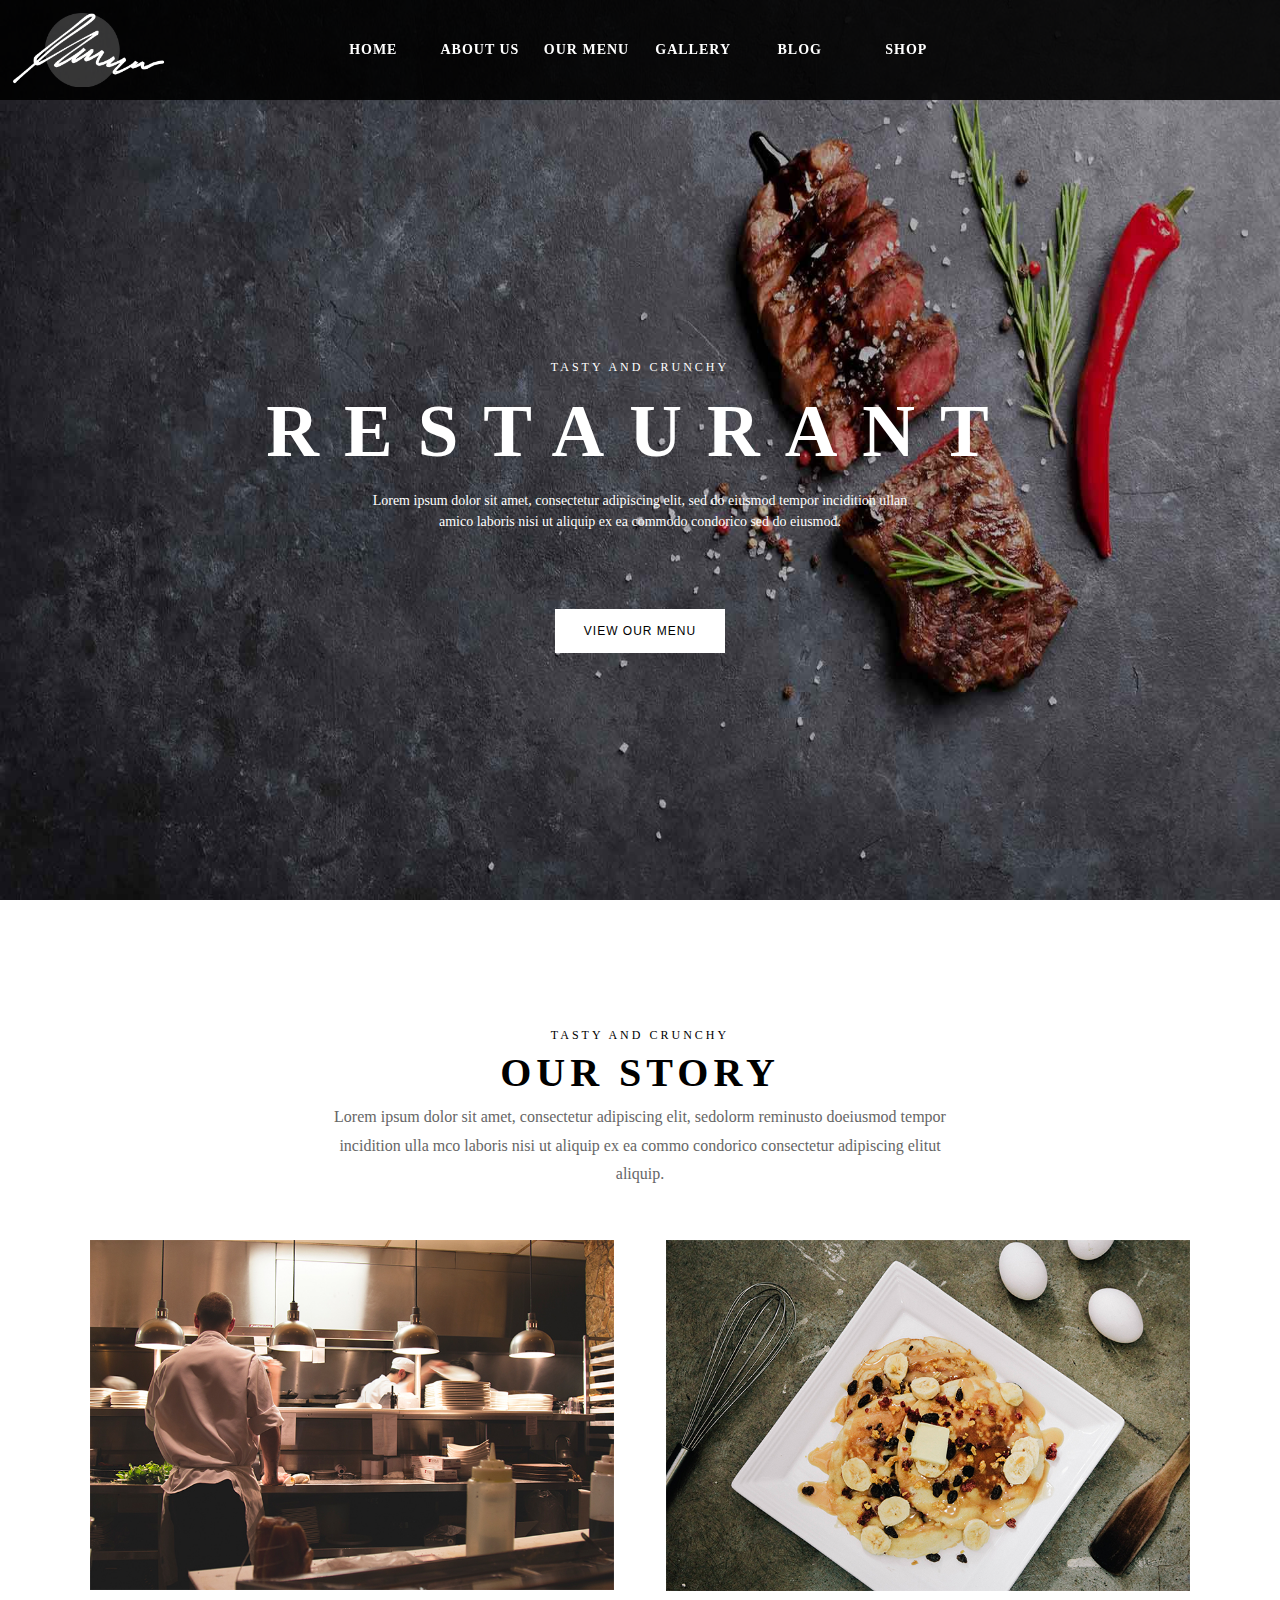
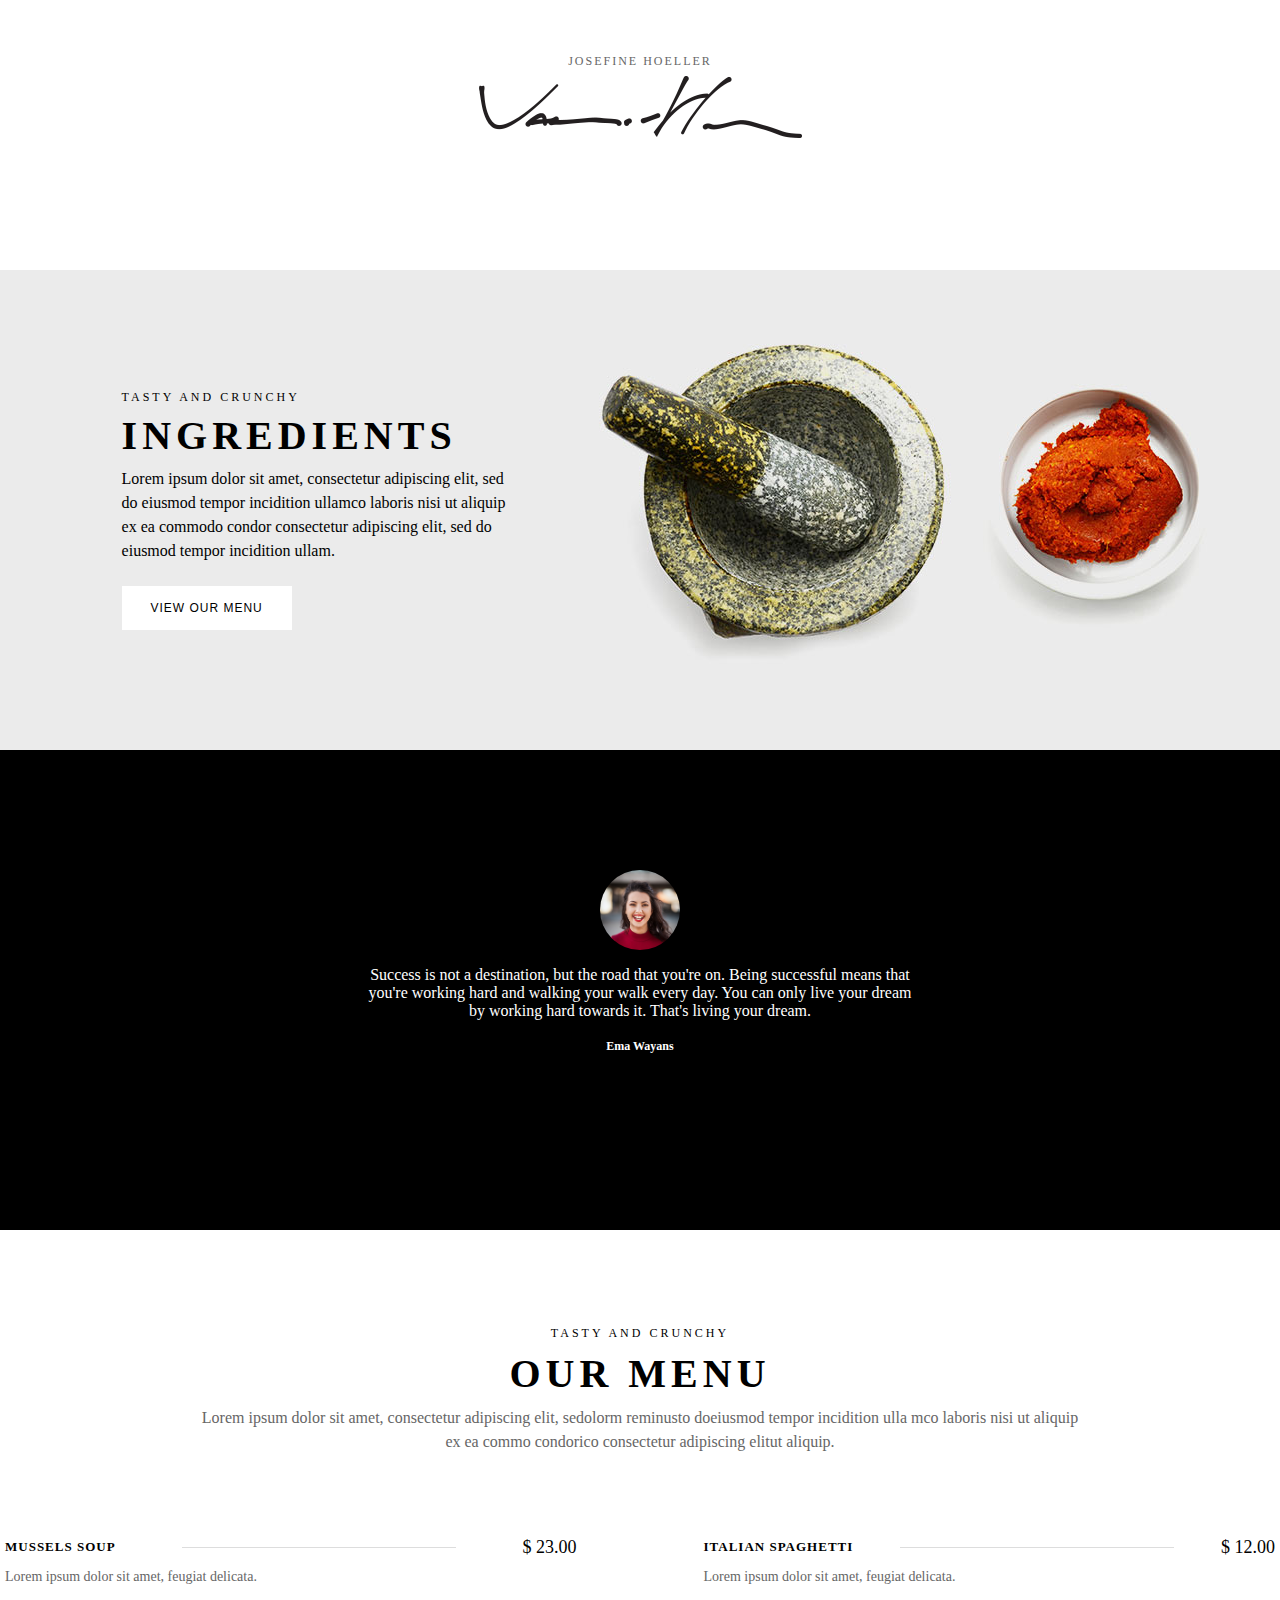
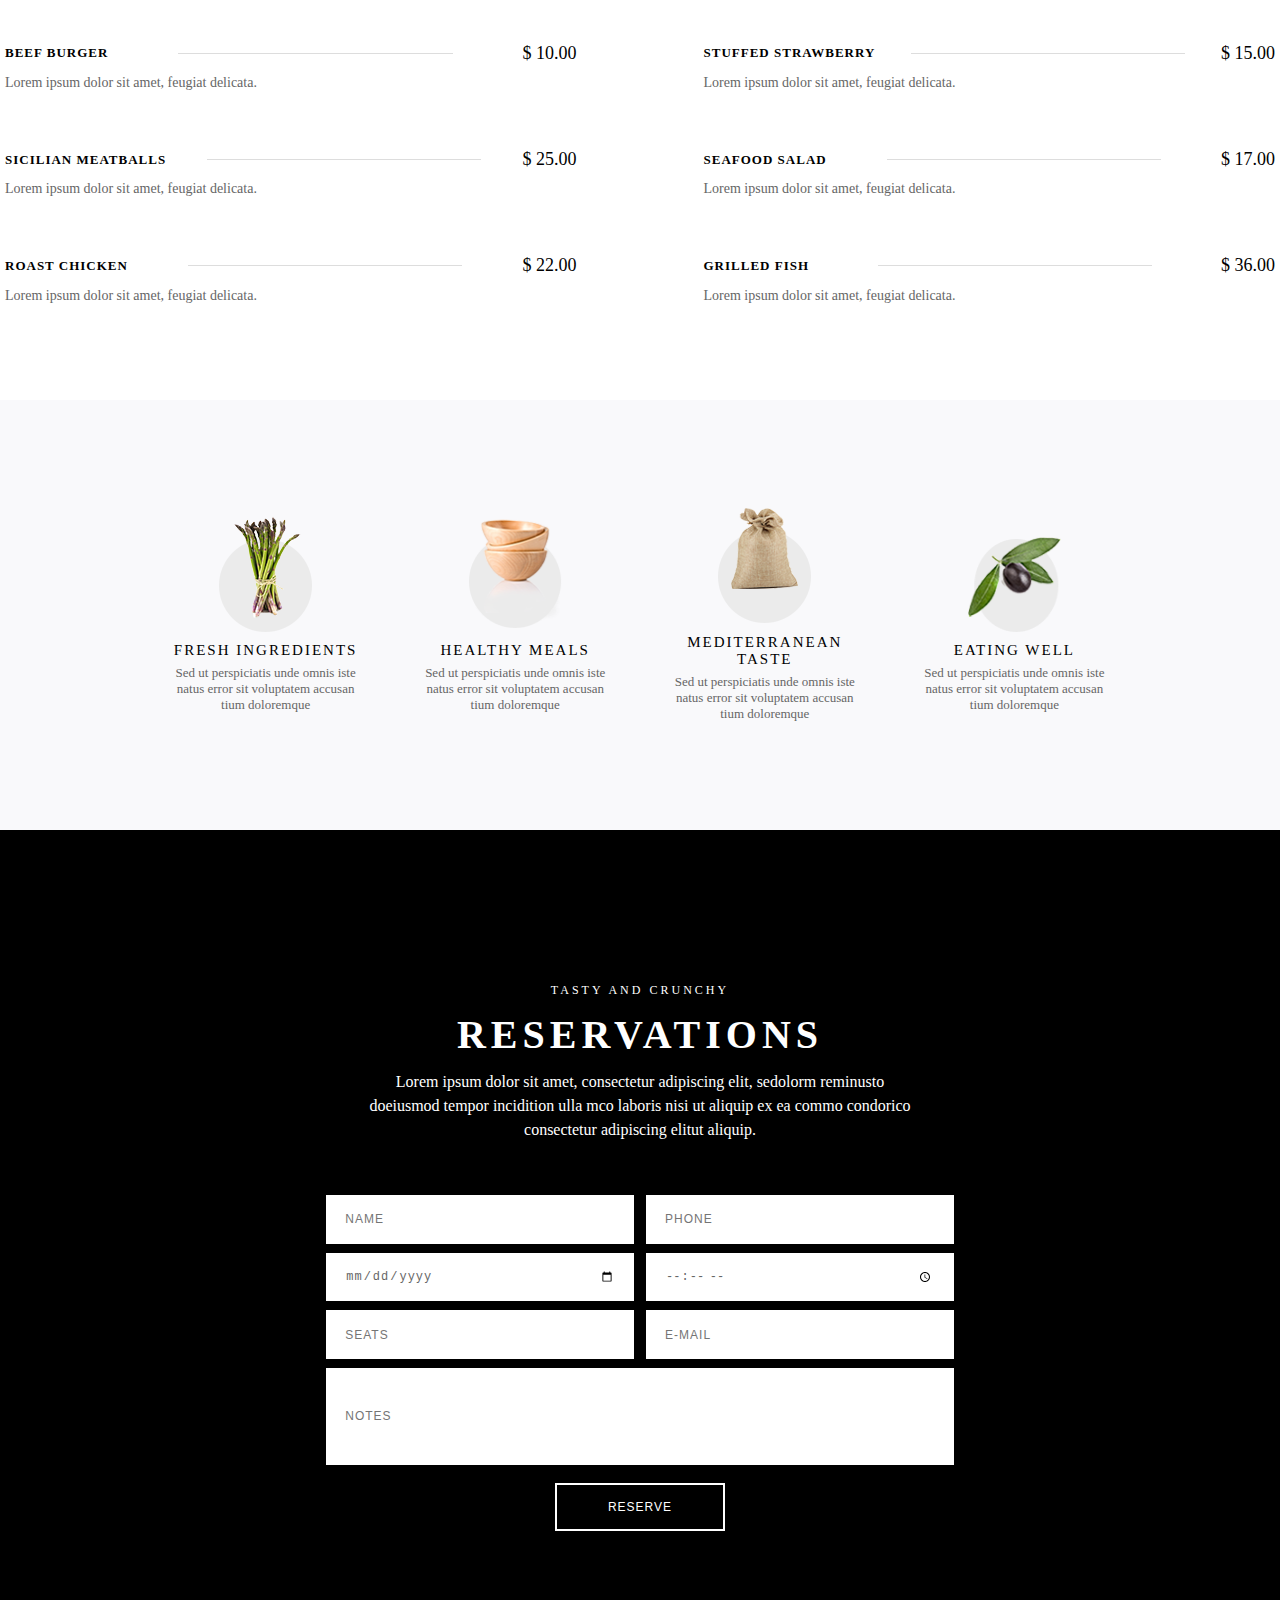
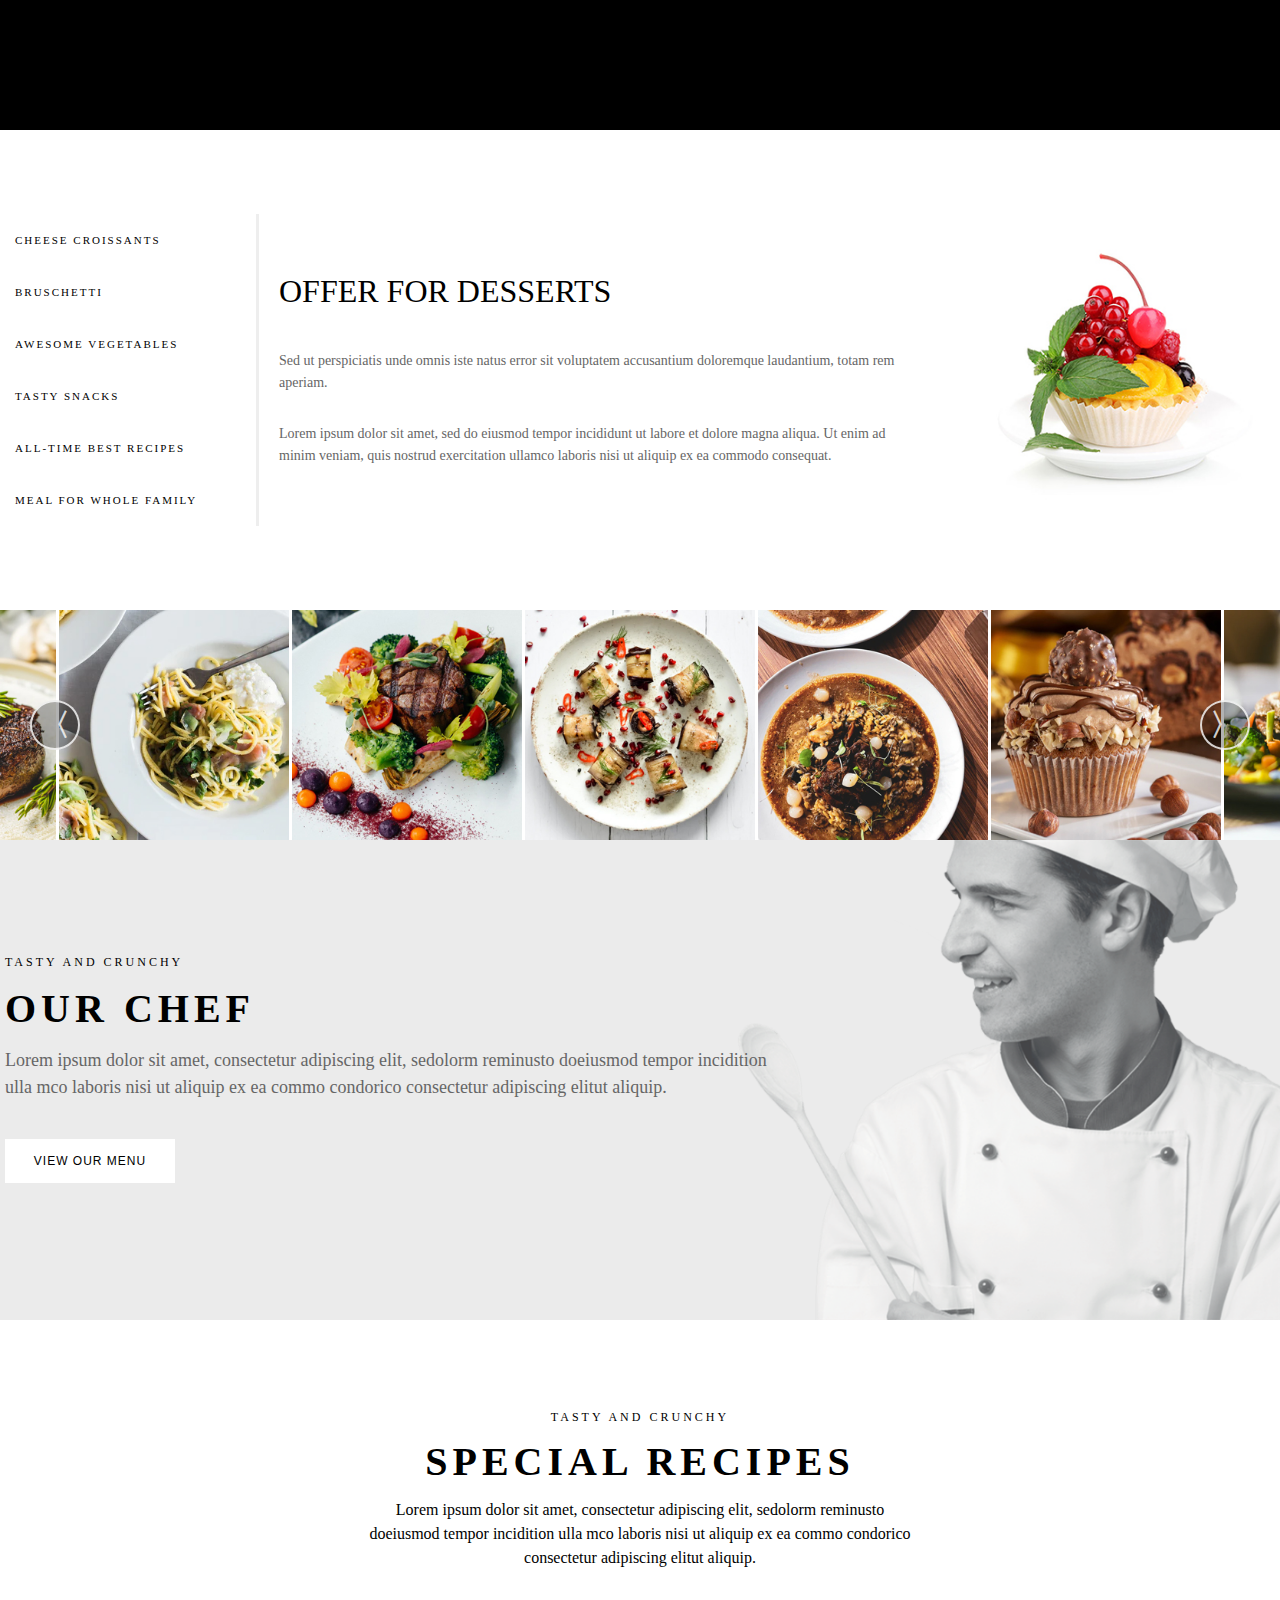
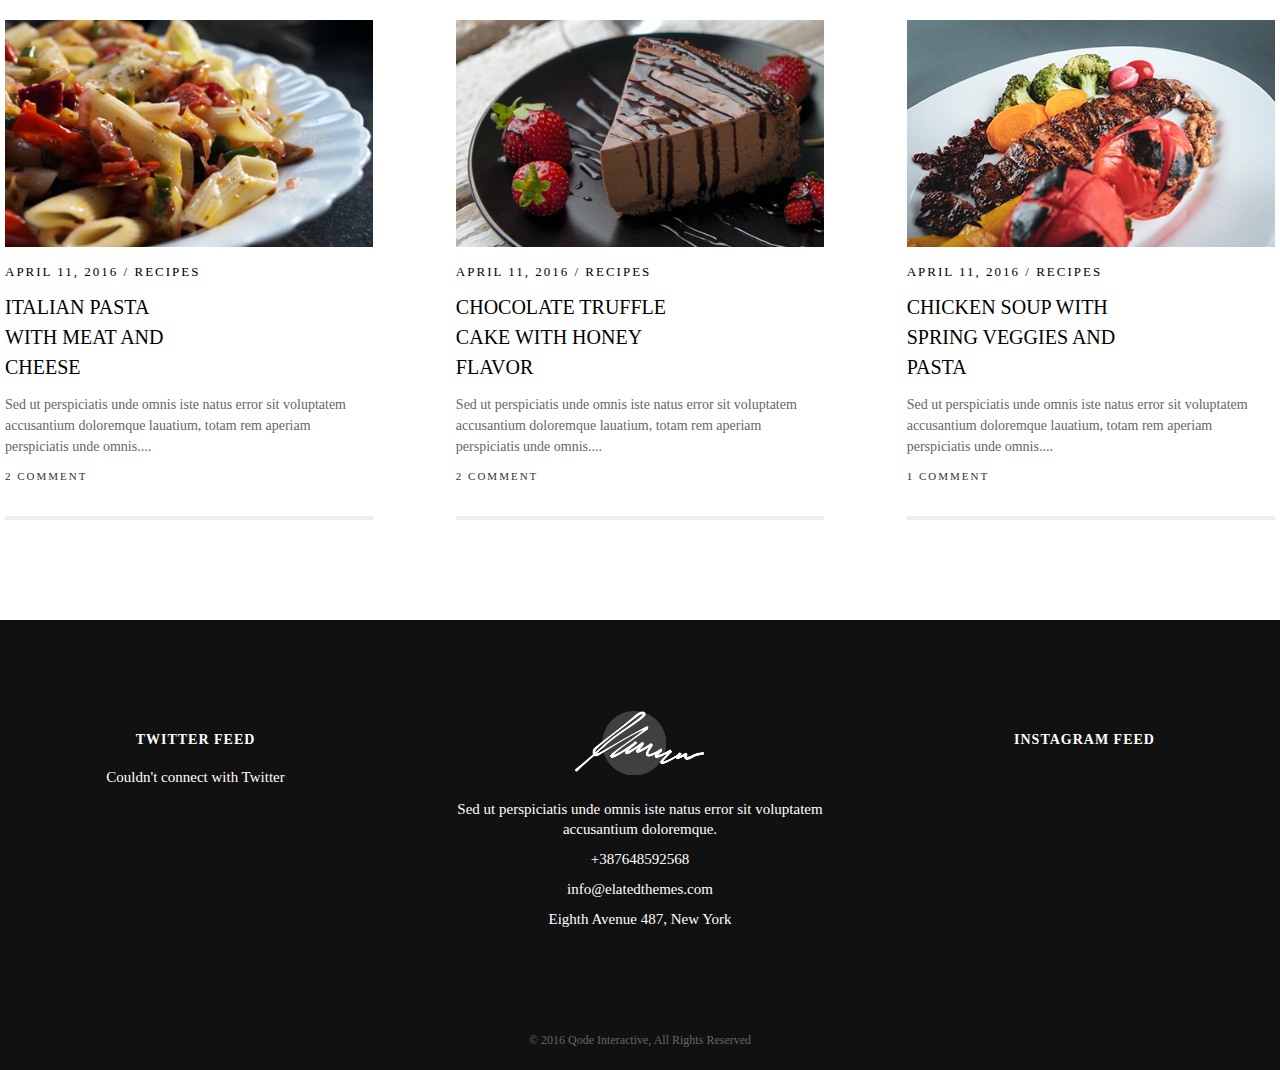
<file: index.html>
<!DOCTYPE html>
<html>
<head>
	<title>Savory Restaurant</title>
	<meta charset="utf-8">
	<meta name="viewport" content="width=device-width, initial-scale=1.0">

	<link href="img/favicon.ico" rel="shortcut icon">
	<link href="css/common.css" rel="stylesheet">
	<link href="css/main.css" rel="stylesheet">
	<link rel="stylesheet" href="https://use.fontawesome.com/releases/v5.15.3/css/all.css" integrity="sha384-SZXxX4whJ79/gErwcOYf+zWLeJdY/qpuqC4cAa9rOGUstPomtqpuNWT9wdPEn2fk" crossorigin="anonymous">

	<script src="https://ajax.aspnetcdn.com/ajax/jQuery/jquery-3.6.0.min.js"></script>
	<script src="js/main.js"></script>

</head>



<body>
	<div id="wrap">
		<header>
			<div id="logo"><a href="sub.html"><img src="img/main_logo_white.png" alt="logo"></a></div>
			<nav>	
				<ul class="main_nav">
					<li><a href="sub.html">HOME</a>
						<ul class="sub_nav">
							<li><a href="sub.html">Restaurant Home</a></li>
							<li><a href="sub.html">Bistro Home</a></li>
							<li><a href="sub.html">Light Home</a></li>
							<li><a href="sub.html">Diner Home</a></li>
							<li><a href="sub.html">Left Menu Home</a></li>
							<li><a href="sub.html">Boxed Home</a></li>
							<li><a href="sub.html">Health Food Home</a></li>
							<li><a href="sub.html">Masonry Blog</a></li>
							<li><a href="sub.html">Blog Home</a></li>
							<li><a href="sub.html">Carousel Showcase</a></li>
							<li><a href="sub.html">Full Screen Showcase</a></li>
							<li><a href="sub.html">Video Home</a></li>
							<li><a href="sub.html">Landing</a></li>
						</ul>
					</li>
					<li><a href="sub.html">ABOUT US</a>
						<ul class="sub_nav">
							<li><a href="sub.html">Services</a></li>
							<li><a href="sub.html">Meet The Chefs</a></li>
							<li><a href="sub.html">Contact Page</a></li>
							<li><a href="sub.html">Contact Page II</a></li>
							<li><a href="sub.html">Reservations</a></li>
							<li><a href="sub.html">Reservations II</a></li>
							<li><a href="sub.html">Coming Soon</a></li>
						</ul>
					</li>
					<li><a href="sub.html">OUR MENU</a>
						<ul class="sub_nav">
							<li><a href="sub.html">Standard</a></li>
							<li><a href="sub.html">Gallery</a></li>
							<li><a href="sub.html">Gallery With Space</a></li>
							<li><a href="sub.html">Masonry Wide</a></li>
							<li><a href="sub.html">Portfolio Single</a></li>
						</ul>
					</li>
					<li><a href="sub.html">GALLERY</a>
						<ul class="sub_nav">
							<li><a href="sub.html">Classic</a></li>
							<li><a href="sub.html">Charts</a></li>
							<li><a href="sub.html">Typography</a></li>
							<li><a href="sub.html">Interactive</a></li>
							<li><a href="sub.html">Savory Theme</a></li>
						</ul>
					</li>
					<li><a href="sub.html">BLOG</a>						
						<ul class="sub_nav">
							<li><a href="sub.html">Standard</a></li>
							<li><a href="sub.html">Masonry</a></li>
							<li><a href="sub.html">Blog Single</a></li>
						</ul>
					</li>
					<li><a href="sub.html">SHOP</a>
						<ul class="sub_nav">
							<li><a href="sub.html">Shop Pages</a></li>
							<li><a href="sub.html">Cart</a></li>
							<li><a href="sub.html">Checkout</a></li>
							<li><a href="sub.html">Wishlist</a></li>
							<li><a href="sub.html">My Account</a></li>
						</ul>
					</li>
				</ul>
			</nav>	
			<ul id="navicons">
				<li><i class="far fa-calendar"></i></li>
				<li><i class="fas fa-search"></i></li>
				<li class="ham_toggle"><i class="fas fa-bars"></i></li>
			</ul>
		</header>


		<div id="mainbox">
			<div id="slider">
				<ul class="slider_show">
					<li><img src="img/slide_img_1.jpg" alt="slide_img_1"></li>
					<li><img src="img/slide_img_2.jpg" alt="slide_img_2"></li>
					<li><img src="img/slide_img_3.jpg" alt="slide_img_3"></li>
				</ul>
				<div class="slider_textbox">
					<p>tasty and crunchy</p>
					<h1>RESTAURANT</h1>
					<p>Lorem ipsum dolor sit amet, consectetur adipiscing elit, sed do eiusmod tempor incidition ullan amico laboris nisi ut aliquip ex ea commodo condorico sed do eiusmod.</p>
					<button><a href="sub.html">view our menu</a></button>
				</div>
			</div>


			<div id="story">
				<div class="story_textbox">
					<p>tasty and crunchy</p>
					<h1>OUR STORY</h1>
					<p>Lorem ipsum dolor sit amet, consectetur adipiscing elit, sedolorm reminusto doeiusmod tempor incidition ulla mco laboris nisi ut aliquip ex ea commo condorico consectetur adipiscing elitut aliquip.</p>		
				</div>

				<div class="story_imgbox"><img src="img/story (1).jpg" alt="storyimg"></div>
				<div class="story_imgbox"><img src="img/story (2).jpg" alt="storyimg"></div>

				<div class="story_signbox">
					<p>JOSEFINE HOELLER</p>
					<img src="img/sign(black).png">
				</div>
			</div>

			<!--box01만 wrap 100%로  감쌈-->
			<div id="box01_wrap">
				<div id="box01">
					<div class="box01_textbox">
						<p>tasty and crunchy</p>
						<h1>INGREDIENTS</h1>
						<p>Lorem ipsum dolor sit amet, consectetur adipiscing elit, sed do eiusmod 
						tempor incidition ullamco laboris nisi ut aliquip ex ea commodo condor consectetur adipiscing elit, sed do eiusmod tempor incidition ullam.</p>
						<button><a href="sub.html">view our menu</a></button>
					</div>

					<img src="img/INGREDIENTS.jpg" alt="box01_img">
				</div>
			</div>

			<!-- <div id="box02_wrap">
				<div id="box02_background"></div>
				<div id="box02">
					<div class="box02_imgbox">
						<img src="img/profile_1.jpg" alt="profile">
					</div>
					<div class="box02_textbox">
						<p>Success is not a destination, but the road that you're on. Being successful means that you're working hard and walking your walk every day. You can only live your dream by working hard towards it. That's living your dream.</p>
						<h5>Ema Wayans</h5>
					</div>
					<div class="box02_btnbox">
						<button></button> <button></button> <button></button>
					</div>
				</div>
			</div> -->

			<div id="box02_wrap">
				<div id="box02_background">
				</div>

				<div class="bx2_review_wrap">
					<ul class="bx2_review">
						<li>
							<div><img src="img/profile_1.jpg" alt="profile_1"></div>
							<p>Success is not a destination, but the road that you're on. Being successful means that you're working hard and walking your walk every day. You can only live your dream by working hard towards it. That's living your dream.</p>
							<span>Ema Wayans</span>
						</li>
						<li>
							<div><img src="img/profile_2.jpg" alt="profile_1"></div>
							<p>The essential elements of giving are power and love activity and affection and the consciousness of the race testifies that in the high and appropriate exercise of these if a blessedness greater than any other.</p>
							<span>MARK HOPKINS</span>
						</li>
						<li>
							<div><img src="img/profile_3.jpg" alt="profile_1"></div>
							<p>Desire is the key to motivation, but it's determination and commitment to an unrelenting pursuit of your goal a commitment to excellence that will enable you to attain the success you seek.</p>
							<span>MARIO ANDRETTI</span>
						</li>
					</ul>
				</div>
			</div>

			<div id="menu_wrap">
				<div id="menu">
					<div class="menu_textbox">
						<p>tasty and crunchy</p>
						<h1>OUR MENU</h1>
						<p>Lorem ipsum dolor sit amet, consectetur adipiscing elit, sedolorm reminusto doeiusmod tempor incidition ulla mco laboris nisi ut aliquip ex ea commo condorico consectetur adipiscing elitut aliquip.</p>		
					</div>
					<div class="menu_listbox">
						<h5>MUSSELS SOUP</h5>
						<hr>
						<h4>$ 23.00</h4>
						<p>Lorem ipsum dolor sit amet, feugiat delicata.</p>
					</div>

					<div class="menu_listbox">
						<h5>ITALIAN SPAGHETTI</h5>
						<hr>
						<h4>$ 12.00</h4>
						<p>Lorem ipsum dolor sit amet, feugiat delicata.</p>
					</div>

					<div class="menu_listbox">
						<h5>BEEF BURGER</h5>
						<hr>
						<h4>$ 10.00</h4>
						<p>Lorem ipsum dolor sit amet, feugiat delicata.</p>
					</div>

					<div class="menu_listbox">
						<h5>STUFFED STRAWBERRY</h5>
						<hr>
						<h4>$ 15.00</h4>
						<p>Lorem ipsum dolor sit amet, feugiat delicata.</p>
					</div>

					<div class="menu_listbox">
						<h5>SICILIAN MEATBALLS</h5>
						<hr>
						<h4>$ 25.00</h4>
						<p>Lorem ipsum dolor sit amet, feugiat delicata.</p>
					</div>

					<div class="menu_listbox">
						<h5>SEAFOOD SALAD</h5>
						<hr>
						<h4>$ 17.00</h4>
						<p>Lorem ipsum dolor sit amet, feugiat delicata.</p>
					</div>

					<div class="menu_listbox">
						<h5>ROAST CHICKEN</h5>
						<hr>
						<h4>$ 22.00</h4>
						<p>Lorem ipsum dolor sit amet, feugiat delicata.</p>
					</div>

					<div class="menu_listbox">
						<h5>GRILLED FISH</h5>
						<hr>
						<h4>$ 36.00</h4>
						<p>Lorem ipsum dolor sit amet, feugiat delicata.</p>
					</div>
				</div>
			</div>


			<div id="box03_wrap">
				<div class="box03">
					<div class="box03_imgbox"><img src="img/home1-main-icon1.png" alt="box03_img"></div>
					<div class="box03_textbox">
						<h3>FRESH INGREDIENTS</h3>
						<p>Sed ut perspiciatis unde omnis iste natus error sit voluptatem accusan tium doloremque</p>
					</div>
				</div>

				<div class="box03">
					<div class="box03_imgbox"><img src="img/home1-main-icon2.png" alt="box03_img"></div>
					<div class="box03_textbox">
						<h3>HEALTHY MEALS</h3>
						<p>Sed ut perspiciatis unde omnis iste natus error sit voluptatem accusan tium doloremque</p>
					</div>
				</div>

				<div class="box03">
					<div class="box03_imgbox"><img src="img/home1-main-icon3.png" alt="box03_img"></div>
					<div class="box03_textbox">
						<h3>MEDITERRANEAN TASTE</h3>
						<p>Sed ut perspiciatis unde omnis iste natus error sit voluptatem accusan tium doloremque</p>
					</div>
				</div>

				<div class="box03">
					<div class="box03_imgbox"><img src="img/home1-main-icon4.png" alt="box03_img"></div>
					<div class="box03_textbox">
						<h3>EATING WELL</h3>
						<p>Sed ut perspiciatis unde omnis iste natus error sit voluptatem accusan tium doloremque</p>
					</div>
				</div>
			</div>

			<div id="reservation_wrap">
				<div id="reservation"></div>
				<div class="reservation_textbox">
					<p>tasty and crunchy</p>
					<h1>RESERVATIONS</h1>
					<p>Lorem ipsum dolor sit amet, consectetur adipiscing elit, sedolorm reminusto<br> doeiusmod tempor incidition ulla mco laboris nisi ut aliquip ex ea commo condorico<br> consectetur adipiscing elitut aliquip.</p>		
				</div>

				<div class="reservation_boardbox">
					<form>
						<input type="textbox" name="name" placeholder="NAME">
						<input type="textbox" name="phone" placeholder="PHONE">
						<input type="date" name="date" placeholder="DATE">
						<input type="time" name="time" placeholder="TIME">
						<input type="number" name="SEATS" placeholder="SEATS" min="0" max="12">
						<input type="mail" name="email" placeholder="E-MAIL">
						<input type="textbox" name="notes" placeholder="NOTES">
					</form>
				</div>
				<button><a href="sub.html">RESERVE</a></button>
			</div>


			<div id="today_wrap">
				<div id="today">
					<ul id="today_listbox">
						<li class="listbox_menu">
							<p>CHEESE CROISSANTS</p>
						</li>

						<li class="listbox_menu">
							<p>BRUSCHETTI</p>
						</li>

						<li class="listbox_menu">
							<p>AWESOME VEGETABLES</p>
						</li>

						<li class="listbox_menu">
							<p>TASTY SNACKS</p>
						</li>

						<li class="listbox_menu">
							<p>ALL-TIME BEST RECIPES</p>
						</li>

						<li class="listbox_menu">
							<p>MEAL FOR WHOLE FAMILY</p>
						</li>

					</ul>

					<div class="today_detailbox">
						<div class="detail_textbox">
							<h1>TODAY’S BEST OFFER</h1>
							<p>Sed ut perspiciatis unde omnis iste natus error sit voluptatem accusantium doloremque laudantium, totam rem aperiam.</p>
							<p>Lorem ipsum dolor sit amet, sed do eiusmod tempor incididunt ut labore et dolore magna aliqua. Ut enim ad minim veniam, quis nostrud exercitation ullamco laboris nisi ut aliquip ex ea commodo consequat. </p>

						</div>
						<div class="detail_imgbox"><img src="img/today_detail_01.jpg"></div>
					</div>


					<div class="today_detailbox">
						<div class="detail_textbox">
							<h1>SMALL BITE</h1>
							<p>Sed ut perspiciatis unde omnis iste natus error sit voluptatem accusantium doloremque laudantium, totam rem aperiam.</p>
							<p>Lorem ipsum dolor sit amet, sed do eiusmod tempor incididunt ut labore et dolore magna aliqua. Ut enim ad minim veniam, quis nostrud exercitation ullamco laboris nisi ut aliquip ex ea commodo consequat. </p>

						</div>
						<div class="detail_imgbox"><img src="img/today_detail_02.jpg"></div>
					</div>


					<div class="today_detailbox">
						<div class="detail_textbox">
							<h1>TODAY’S MENU</h1>
							<p>Sed ut perspiciatis unde omnis iste natus error sit voluptatem accusantium doloremque laudantium, totam rem aperiam.</p>
							<p>Lorem ipsum dolor sit amet, sed do eiusmod tempor incididunt ut labore et dolore magna aliqua. Ut enim ad minim veniam, quis nostrud exercitation ullamco laboris nisi ut aliquip ex ea commodo consequat. </p>

						</div>
						<div class="detail_imgbox"><img src="img/today_detail_03.jpg"></div>
					</div>

					<div class="today_detailbox">
						<div class="detail_textbox">
							<h1>TRY OUR SNACKS</h1>
							<p>Sed ut perspiciatis unde omnis iste natus error sit voluptatem accusantium doloremque laudantium, totam rem aperiam.</p>
							<p>Lorem ipsum dolor sit amet, sed do eiusmod tempor incididunt ut labore et dolore magna aliqua. Ut enim ad minim veniam, quis nostrud exercitation ullamco laboris nisi ut aliquip ex ea commodo consequat. </p>

						</div>
						<div class="detail_imgbox"><img src="img/today_detail_04.jpg"></div>
					</div>

					<div class="today_detailbox">
						<div class="detail_textbox">
							<h1>EXOTIC TASTE</h1>
							<p>Sed ut perspiciatis unde omnis iste natus error sit voluptatem accusantium doloremque laudantium, totam rem aperiam.</p>
							<p>Lorem ipsum dolor sit amet, sed do eiusmod tempor incididunt ut labore et dolore magna aliqua. Ut enim ad minim veniam, quis nostrud exercitation ullamco laboris nisi ut aliquip ex ea commodo consequat. </p>

						</div>
						<div class="detail_imgbox"><img src="img/today_detail_05.jpg"></div>
					</div>

					<div class="today_detailbox">
						<div class="detail_textbox">
							<h1>OFFER FOR DESSERTS</h1>
							<p>Sed ut perspiciatis unde omnis iste natus error sit voluptatem accusantium doloremque laudantium, totam rem aperiam.</p>
							<p>Lorem ipsum dolor sit amet, sed do eiusmod tempor incididunt ut labore et dolore magna aliqua. Ut enim ad minim veniam, quis nostrud exercitation ullamco laboris nisi ut aliquip ex ea commodo consequat. </p>

						</div>
						<div class="detail_imgbox"><img src="img/today_detail_06.jpg"></div>
					</div>

				</div>
			</div>


			<div id="slidemenu_wrap">
				<ul class="slidemenu">
					<li>
						<a href="./sub.html">
							<img src="img/slide_menu_01.jpg" alt="slide_menu_01">
						</a>
						<div class="slidemenu_txt">
							<h4>Delicious Burger</h4>
							<p>BURGER</p>
						</div>
					</li>
					<li>
						<a href="./sub.html">
							<img src="img/slide_menu_02.jpg" alt="slide_menu_02">
						</a>
						<div class="slidemenu_txt">
							<h4>Small Apperizers</h4>
							<p>Apperizer</p>
						</div>
					</li>
					<li>
						<a href="./sub.html">
							<img src="img/slide_menu_03.jpg" alt="slide_menu_03">
						</a>
						<div class="slidemenu_txt">
							<h4>Beef Steaks</h4>
							<p>Steak</p>
						</div>
					</li>
					<li>
						<a href="./sub.html">
							<img src="img/slide_menu_04.jpg" alt="slide_menu_04">
						</a>
						<div class="slidemenu_txt">
							<h4>Italian Noodle</h4>
							<p>PASTA</p>
						</div>
					</li>
					<li>
						<a href="./sub.html">
							<img src="img/slide_menu_05.jpg" alt="slide_menu_05">
						</a>
						<div class="slidemenu_txt">
							<h4>Beef Steaks</h4>
							<p>Steak</p>
						</div>
					</li>
					<li>
						<a href="./sub.html">
							<img src="img/slide_menu_06.jpg" alt="slide_menu_06">
						</a>
						<div class="slidemenu_txt">
							<h4>Small Apperizers</h4>
							<p>Apperizer</p>
						</div>
					</li>
					<li>
						<a href="./sub.html">
							<img src="img/slide_menu_07.jpg" alt="slide_menu_07">
						</a>
						<div class="slidemenu_txt">
							<h4>Mushrooms Risotto</h4>
							<p>risotto</p>
						</div>
					</li>
					<li>
						<a href="./sub.html">
							<img src="img/slide_menu_08.jpg" alt="slide_menu_08">
						</a>
						<div class="slidemenu_txt">
							<h4>Chocolate Muffin</h4>
							<p>DESSERT</p>
						</div>
					</li>
					<li>
						<a href="./sub.html">
							<img src="img/slide_menu_09.jpg" alt="slide_menu_09">
						</a>
						<div class="slidemenu_txt">
							<h4>Green Steak</h4>
							<p>Steak</p>
						</div>
					</li>
					<li>
						<a href="./sub.html">
							<img src="img/slide_menu_10.jpg" alt="slide_menu_10">
						</a>
						<div class="slidemenu_txt">
							<h4>Tomato Spaghetti</h4>
							<p>Pasta</p>
						</div>
					</li>
				</ul>
				<span class="prev">	〈</span>
				<span class="next">	〉</span>
			</div>


			<div id="chef_wrap">
				<div id="chef">
					<div class="chef_textbox">
						<p>tasty and crunchy</p>
						<h1>OUR CHEF</h1>
						<p>Lorem ipsum dolor sit amet, consectetur adipiscing elit, sedolorm reminusto doeiusmod tempor incidition ulla mco laboris nisi ut aliquip ex ea commo condorico consectetur adipiscing elitut aliquip.</p>
						<button><a href="sub.html">VIEW OUR MENU</a></button>
					</div>
					<div class="chef_imgbox"><img src="img/chef_06.jpg" alt="chefimg"></div>
				</div>
			</div>

			<div id="recipe_wrap">
				<div id="recipe">
					<div class="recipe_textbox">
						<p>tasty and crunchy</p>
						<h1>SPECIAL RECIPES</h1>
						<p>Lorem ipsum dolor sit amet, consectetur adipiscing elit, sedolorm reminusto<br> doeiusmod tempor incidition ulla mco laboris nisi ut aliquip ex ea commo condorico<br> consectetur adipiscing elitut aliquip.</p>		
					</div>

					<div class="recipe_detailbox">
						<div class="recipe_imgbox"><a href="sub.html"><img src="img/recipes_01.jpg" alt="recipe_img"></a></div>
						<h5>APRIL 11, 2016 <span>/</span><a href="sub.html"> RECIPES</a></h5>
						<a href="sub.html"><h1>ITALIAN PASTA<br> WITH MEAT AND<br> CHEESE</h1></a>
						<p>Sed ut perspiciatis unde omnis iste natus error sit voluptatem accusantium doloremque lauatium, totam rem aperiam perspiciatis unde omnis....</p>
						<h6><a href="sub.html">2 COMMENT</a></h6>
						<div class="scrollbox"></div>
					</div>

					<div class="recipe_detailbox">
						<div class="recipe_imgbox"><a href="sub.html"><img src="img/recipes_02.jpg" alt="recipe_img"></a></div>
						<h5>APRIL 11, 2016 <span>/</span><a href="sub.html"> RECIPES</a></h5>
						<a href="sub.html"><h1>CHOCOLATE TRUFFLE<br>CAKE WITH HONEY<br>FLAVOR</h1></a>
						<p>Sed ut perspiciatis unde omnis iste natus error sit voluptatem accusantium doloremque lauatium, totam rem aperiam perspiciatis unde omnis....</p>
						<h6><a href="sub.html">2 COMMENT</a></h6>
						<div class="scrollbox"></div>
					</div>

					<div class="recipe_detailbox">
						<div class="recipe_imgbox"><a href="sub.html"><img src="img/recipes_03.jpg" alt="recipe_img"></a></div>
						<h5>APRIL 11, 2016 <span>/</span><a href="sub.html"> RECIPES</a></h5>
						<a href="sub.html"><h1>CHICKEN SOUP WITH<br> SPRING VEGGIES AND<br> PASTA</h1></a>
						<p>Sed ut perspiciatis unde omnis iste natus error sit voluptatem accusantium doloremque lauatium, totam rem aperiam perspiciatis unde omnis....</p>
						<h6><a href="sub.html">1 COMMENT</a></h6>
						<div class="scrollbox"></div>
					</div>
				</div>
			</div>
		</div>	


		<footer>
			<div id="footerbox_wrap">
				<div class="footerbox">
					<h6>TWITTER FEED</h6>
					<p>Couldn't connect with Twitter</p>
				</div>

				<div class="footerbox">
					<a href="sub.html"><img src="img/main_logo_white.png" alt="logo-end"></a>
					<p>Sed ut perspiciatis unde omnis iste natus error sit voluptatem accusantium doloremque.</p>
					<p>+387648592568</p>
					<p>info@elatedthemes.com</p>
					<p>Eighth Avenue 487, New York</p>
					<div class="footerbox_icons">
						<a href="sub.html"><i class="fab fa-vimeo-v"></i></a>
						<a href="sub.html"><i class="fab fa-instagram"></i></a>
						<a href="sub.html"><i class="fab fa-twitter"></i></a>
						<a href="sub.html"><i class="fab fa-pinterest-p"></i></a>
						<a href="sub.html"><i class="fab fa-facebook-f"></i></a>
					</div>
				</div>

				<div class="footerbox">
					<h6>INSTAGRAM FEED</h6>
				</div>

				<p>© 2016 Qode Interactive, All Rights Reserved</p>

			</div>
		</footer>

	</div><!--전체 wrap으로 감싼 div-->

</body>
</html>
</file>
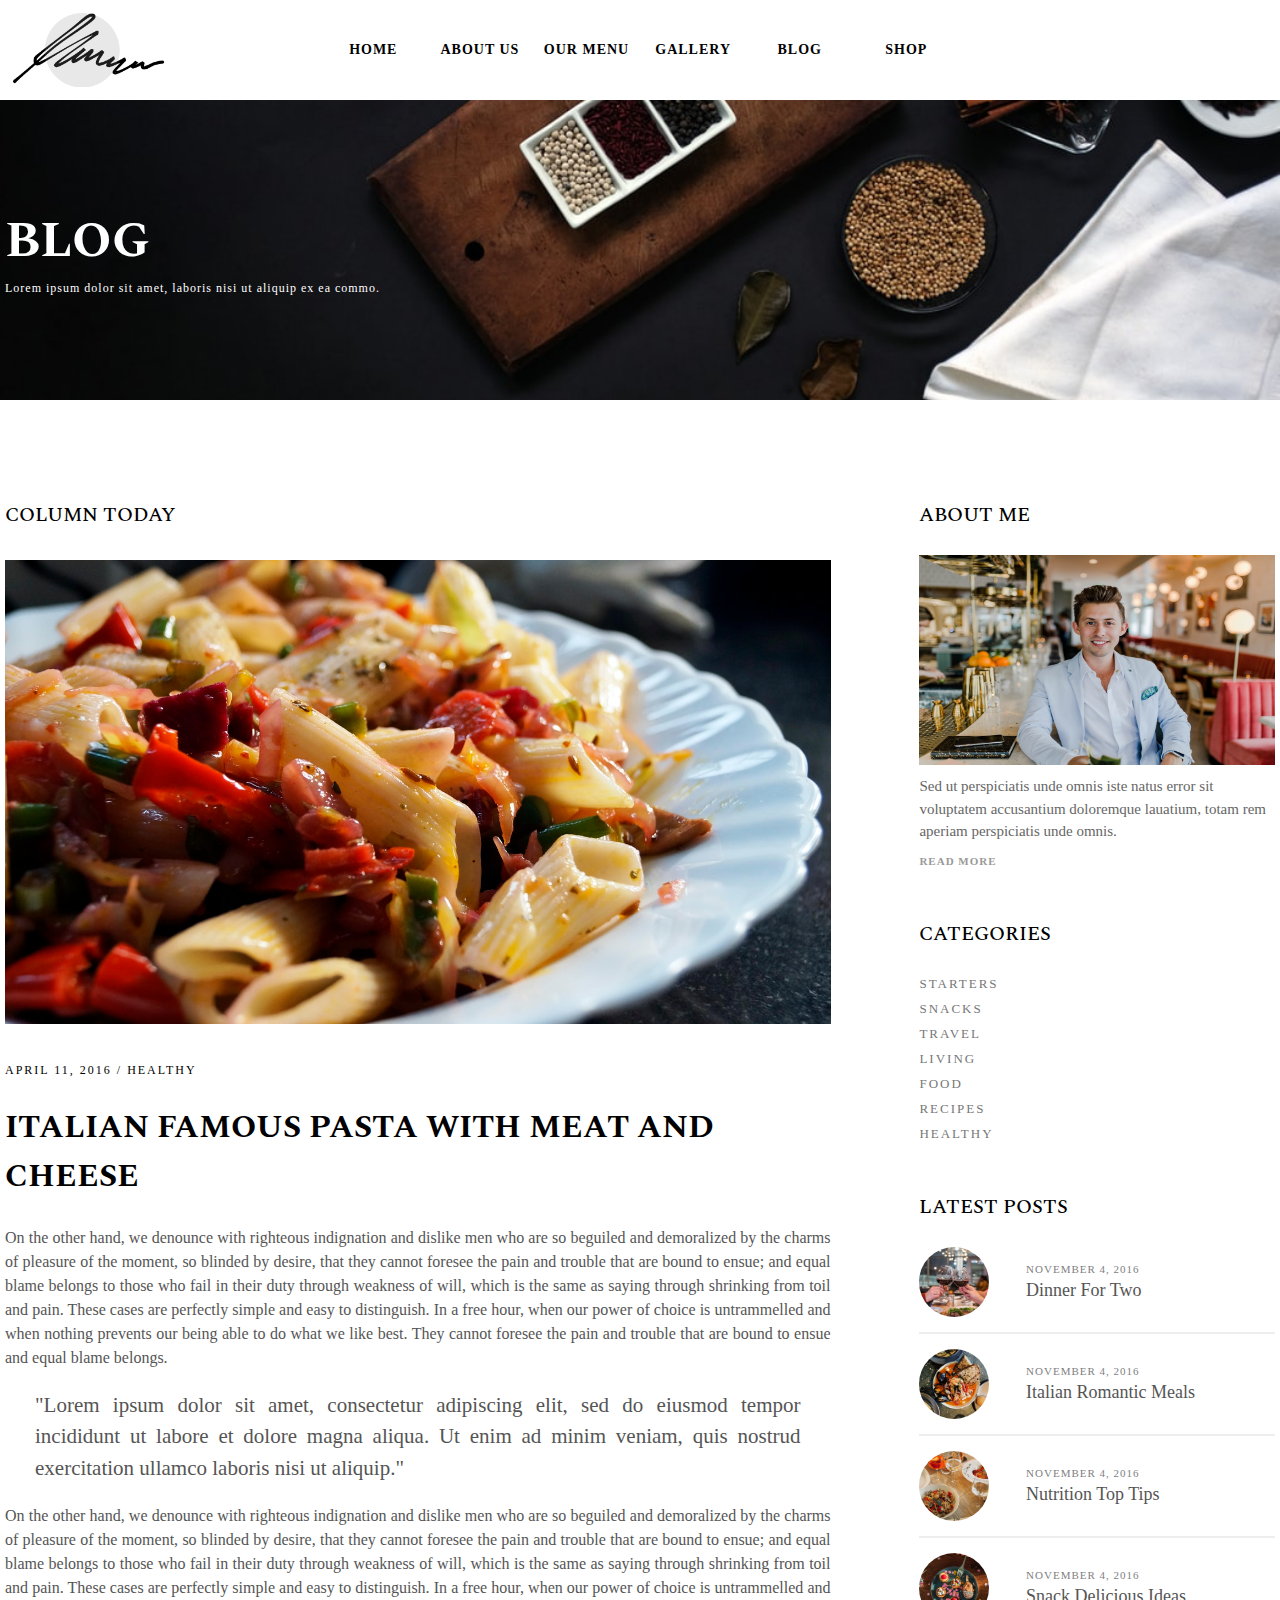
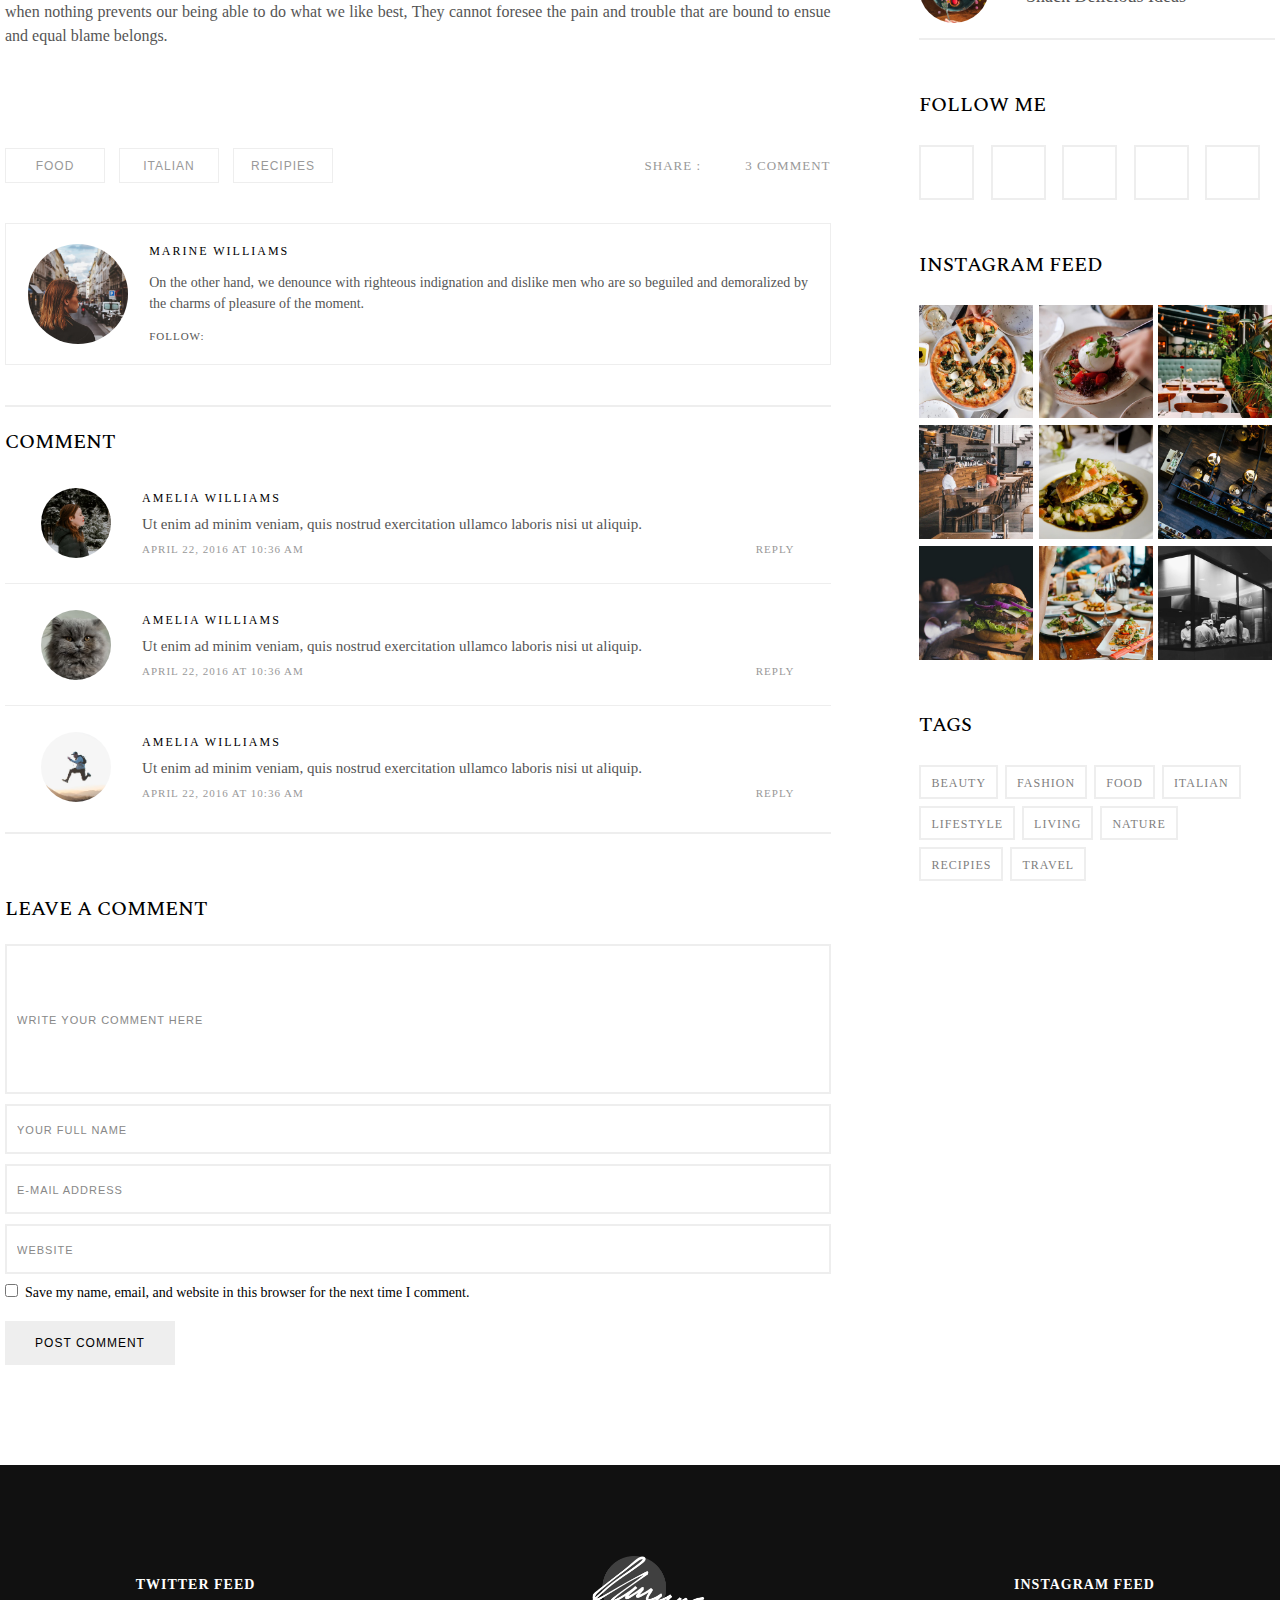
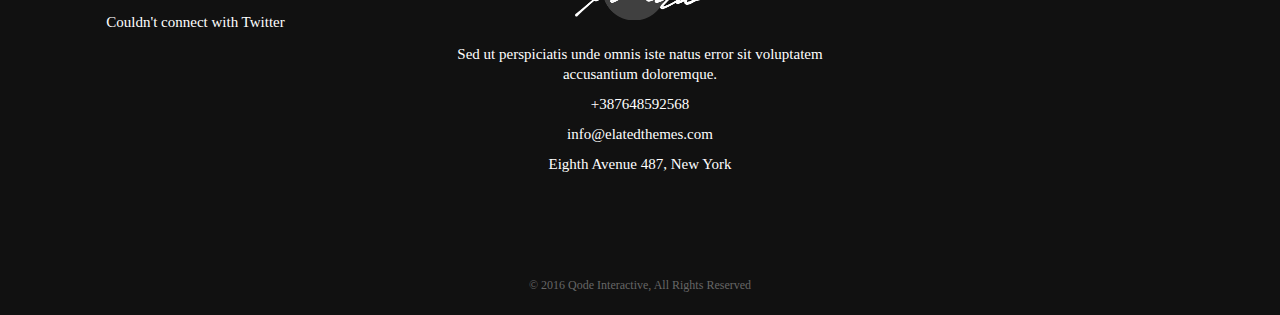
<file: sub.html>
<!DOCTYPE html>
<html>
<head>
	<title>Savory Restaurant</title>
	<meta charset="utf-8">
	<meta name="viewport" content="width=device-width, initial-scale=1.0">
	<link href="img/favicon.ico" rel="shortcut icon">

	<link href="css/common.css" rel="stylesheet">
	<link href="css/sub.css" rel="stylesheet">

	<link rel="stylesheet" href="https://use.fontawesome.com/releases/v5.15.3/css/all.css" integrity="sha384-SZXxX4whJ79/gErwcOYf+zWLeJdY/qpuqC4cAa9rOGUstPomtqpuNWT9wdPEn2fk" crossorigin="anonymous">

	<link rel="preconnect" href="https://fonts.gstatic.com">
	<link href="https://fonts.googleapis.com/css2?family=Spectral+SC:wght@500;700&display=swap" rel="stylesheet">

	<script src="https://ajax.aspnetcdn.com/ajax/jQuery/jquery-3.6.0.min.js"></script>
	<script src="js/main.js"></script>
</head>


<body>
	<div id="wrap">

		<!--고정 헤더-->
		<header>
			<div id="logo"><a href="index.html"><img src="img/main_logo_dark.png" alt="logo"></a></div>
			<nav>	
				<ul class="main_nav">
					<li><a href="index.html">HOME</a>
						<ul class="sub_nav">
							<li><a href="index.html">Restaurant Home</a></li>
							<li><a href="index.html">Bistro Home</a></li>
							<li><a href="index.html">Light Home</a></li>
							<li><a href="index.html">Diner Home</a></li>
							<li><a href="index.html">Left Menu Home</a></li>
							<li><a href="index.html">Boxed Home</a></li>
							<li><a href="index.html">Health Food Home</a></li>
							<li><a href="index.html">Masonry Blog</a></li>
							<li><a href="index.html">Blog Home</a></li>
							<li><a href="index.html">Carousel Showcase</a></li>
							<li><a href="index.html">Full Screen Showcase</a></li>
							<li><a href="index.html">Video Home</a></li>
							<li><a href="index.html">Landing</a></li>
						</ul>
					</li>
					<li><a href="index.html">ABOUT US</a>
						<ul class="sub_nav">
							<li><a href="index.html">Services</a></li>
							<li><a href="index.html">Meet The Chefs</a></li>
							<li><a href="index.html">Contact Page</a></li>
							<li><a href="index.html">Contact Page II</a></li>
							<li><a href="index.html">Reservations</a></li>
							<li><a href="index.html">Reservations II</a></li>
							<li><a href="index.html">Coming Soon</a></li>
						</ul>
					</li>
					<li><a href="index.html">OUR MENU</a>
						<ul class="sub_nav">
							<li><a href="index.html">Standard</a></li>
							<li><a href="index.html">Gallery</a></li>
							<li><a href="index.html">Gallery With Space</a></li>
							<li><a href="index.html">Masonry Wide</a></li>
							<li><a href="index.html">Portfolio Single</a></li>
						</ul>
					</li>
					<li><a href="index.html">GALLERY</a>
						<ul class="sub_nav">
							<li><a href="index.html">Classic</a></li>
							<li><a href="index.html">Charts</a></li>
							<li><a href="index.html">Typography</a></li>
							<li><a href="index.html">Interactive</a></li>
							<li><a href="index.html">Savory Theme</a></li>
						</ul>
					</li>
					<li><a href="index.html">BLOG</a>						
						<ul class="sub_nav">
							<li><a href="index.html">Standard</a></li>
							<li><a href="index.html">Masonry</a></li>
							<li><a href="index.html">Blog Single</a></li>
						</ul>
					</li>
					<li><a href="index.html">SHOP</a>
						<ul class="sub_nav">
							<li><a href="index.html">Shop Pages</a></li>
							<li><a href="index.html">Cart</a></li>
							<li><a href="index.html">Checkout</a></li>
							<li><a href="index.html">Wishlist</a></li>
							<li><a href="index.html">My Account</a></li>
						</ul>
					</li>
				</ul>
			</nav>	
			<ul id="navicons">
				<li><i class="far fa-calendar"></i></li>
				<li><i class="fas fa-search"></i></li>
				<li class="ham_toggle"><i class="fas fa-bars"></i></li>
			</ul>
		</header>



























		<!--서브페이지--><!--------------------------------------------------------------------------------------------->
		<div id="sub">
			<div id="sub_slide">
				<h1>blog</h1>
				<p>Lorem ipsum dolor sit amet, laboris nisi ut aliquip ex ea commo.</p>
			</div>

			<div id="sub_bodywrap">
				<div id="sub_column">
					<div id="column_body">
						<h3>column today</h3>
						<div class="column_img"><img src="img/sub_column.jpg"></div>
						<h5>APRIL 11, 2016 / <span><a href="index.html">HEALTHY</a></span></h5>
						<h1>Italian famous pasta with meat and cheese</h1>
						<p>On the other hand, we denounce with righteous indignation and dislike men who are so beguiled and demoralized by the charms of pleasure of the moment, so blinded by desire, that they cannot foresee the pain and trouble that are bound to ensue; and equal blame belongs to those who fail in their duty through weakness of will, which is the same as saying through shrinking from toil and pain. These cases are perfectly simple and easy to distinguish. In a free hour, when our power of choice is untrammelled and when nothing prevents our being able to do what we like best. They cannot foresee the pain and trouble that are bound to ensue and equal blame belongs.</p>

						<p> "Lorem ipsum dolor sit amet, consectetur adipiscing elit, sed do eiusmod tempor incididunt ut labore et dolore magna aliqua. Ut enim ad minim veniam, quis nostrud exercitation ullamco laboris nisi ut aliquip." </p>

						<p>On the other hand, we denounce with righteous indignation and dislike men who are so beguiled and demoralized by the charms of pleasure of the moment, so blinded by desire, that they cannot foresee the pain and trouble that are bound to ensue; and equal blame belongs to those who fail in their duty through weakness of will, which is the same as saying through shrinking from toil and pain. These cases are perfectly simple and easy to distinguish. In a free hour, when our power of choice is untrammelled and when nothing prevents our being able to do what we like best, They cannot foresee the pain and trouble that are bound to ensue and equal blame belongs.</p>
					</div>


					<div id="tag_bar">
						<div class="bar_btnbox">
							<button>food</button>
							<button>italian</button>
							<button>recipies</button>
						</div>

						<div class="icon_box">
							<p>share :
								<a href="#"><i class="fab fa-facebook-f"></i></a>
								<a href="#"><i class="fab fa-twitter"></i></a>
								<a href="#"><i class="fab fa-instagram"></i></a>
								<a href="#"><i class="fab fa-pinterest-p"></i></a>
								<span><a href="#">3 comment</a></span></p>

							</div>
						</div>


						<div id="columnist_profile">
							<div class="columnist_img"><img src="img/profile_8.jpg"></div>

							<div class="columnist_txt">
								<h5>MARINE WILLIAMS</h5>
								<p>On the other hand, we denounce with righteous indignation and dislike men who are so beguiled and demoralized by the charms of pleasure of the moment.</p>
								<div class="icon_box">
									<p> follow: 
										<a href="#"><i class="fab fa-facebook-f"></i></a>
										<a href="#"><i class="fab fa-twitter"></i></a>
										<a href="#"><i class="fab fa-instagram"></i></a>
										<a href="#"><i class="fab fa-pinterest-p"></i></a>
									</p>
								</div>
							</div>


						</div>

						<div id="comment_box">
							<h3>Comment</h3>
							<ul>
								<li>
									<div class="comment_img"><img src="img/profile_6.jpg"></div>
									<div class="comment_txt">
										<h5>AMELIA WILLIAMS</h5>
										<p>Ut enim ad minim veniam, quis nostrud exercitation ullamco laboris nisi ut aliquip.</p>
										<div class="date_bar">
											<p>APRIL 22, 2016 AT 10:36 AM</p>
											<p>REPLY</p>
										</div>
									</div>
								</li>
								<hr>
								<li>
									<div class="comment_img"><img src="img/profile_4.jpg"></div>
									<div class="comment_txt">
										<h5>AMELIA WILLIAMS</h5>
										<p>Ut enim ad minim veniam, quis nostrud exercitation ullamco laboris nisi ut aliquip.</p>
										<div class="date_bar">
											<p>APRIL 22, 2016 AT 10:36 AM</p>
											<p>REPLY</p>
										</div>
									</div>
								</li>
								<hr>
								<li>
									<div class="comment_img"><img src="img/profile_7.jpg"></div>
									<div class="comment_txt">
										<h5>AMELIA WILLIAMS</h5>
										<p>Ut enim ad minim veniam, quis nostrud exercitation ullamco laboris nisi ut aliquip.</p>
										<div class="date_bar">
											<p>APRIL 22, 2016 AT 10:36 AM</p>
											<p>REPLY</p>
										</div>
									</div>
								</li>							
							</ul>
						</div>

						<div id="comment_board">
							<h3>Leave a Comment</h3>

							<input type="text" name="text" placeholder="WRITE YOUR COMMENT HERE" >
							<input type="text" name="text" placeholder="YOUR FULL NAME">
							<input type="text" name="text" placeholder="E-MAIL ADDRESS">
							<input type="text" name="text" placeholder="WEBSITE">
							<label><input type="checkbox" name="checkbox">Save my name, email, and website in this browser for the next time I comment.</label>
							<button>POST COMMENT</button>

						</div>					

					</div>




					<div id="sub_info">


						<div id="about_me">
							<h3>About Me</h3>
							<div class="about_img"><img src="img/profile_10.jpg" alt="about_me"></div>
							<div class="about_txt">
								<p>Sed ut perspiciatis unde omnis iste natus error sit voluptatem accusantium doloremque lauatium, totam rem aperiam perspiciatis unde omnis.</p>
								<h5><a href="#">READ MORE</a></h5>
							</div>
						</div>


						<div id="categories">
							<h3>Categories</h3>
							<ul>
								<li><a href="#">STARTERS</a></li>
								<li><a href="#">SNACKS</a></li>
								<li><a href="#">TRAVEL</a></li>
								<li><a href="#">LIVING</a></li>
								<li><a href="#">FOOD</a></li>
								<li><a href="#">RECIPES</a></li>
								<li><a href="#">HEALTHY</a></li>
							</ul>
						</div>

						<div id="latest_posts">
							<h3>Latest Posts</h3>
							<ul>
								<li>
									<div class="latest_img"><img src="img/post_02.jpg" alt="latest_img"></div>
									<div class="latest_txt">
										<h5>NOVEMBER 4, 2016</h5>
										<p>Dinner For Two</p>
									</div>
								</li>
								<li>
									<div class="latest_img"><img src="img/post_05.jpg" alt="latest_img"></div>
									<div class="latest_txt">
										<h5>NOVEMBER 4, 2016</h5>
										<p>Italian Romantic Meals</p>
									</div>
								</li>
								<li>
									<div class="latest_img"><img src="img/post_01.jpg" alt="latest_img"></div>
									<div class="latest_txt">
										<h5>NOVEMBER 4, 2016</h5>
										<p>Nutrition Top Tips</p>
									</div>
								</li>
								<li>
									<div class="latest_img"><img src="img/post_04.jpg" alt="latest_img"></div>
									<div class="latest_txt">
										<h5>NOVEMBER 4, 2016</h5>
										<p>Snack Delicious Ideas</p>
									</div>
								</li>

							</ul>
						</div>

						<div id="follow_me">
							<h3>Follow Me</h3>
							<div class="follow_ibox">
								<a href="#"><i class="fab fa-vimeo-v"></i></a>
								<a href="#"><i class="fab fa-instagram"></i></a>
								<a href="#"><i class="fab fa-twitter"></i></a>
								<a href="#"><i class="fab fa-facebook-f"></i></a>
								<a href="#"><i class="fab fa-skype"></i></a>
							</div>
						</div>

						<div id="instagram_feed">
							<h3>Instagram Feed</h3>
							<div id="feed_box">
								<div class="feed_box"><a href="#"><img src="img/feed_01.jpg" alt="feed_img"><</div>
									<div class="feed_box"><a href="#"><img src="img/feed_02.jpg" alt="feed_img"><</div>
										<div class="feed_box"><a href="#"><img src="img/feed_03.jpg" alt="feed_img"><</div>
											<div class="feed_box"><a href="#"><img src="img/feed_04.jpg" alt="feed_img"><</div>
												<div class="feed_box"><a href="#"><img src="img/feed_05.jpg" alt="feed_img"><</div>
													<div class="feed_box"><a href="#"><img src="img/feed_06.jpg" alt="feed_img"><</div>
														<div class="feed_box"><a href="#"><img src="img/feed_07.jpg" alt="feed_img"><</div>
															<div class="feed_box"><a href="#"><img src="img/feed_08.jpg" alt="feed_img"><</div>
																<div class="feed_box"><a href="#"><img src="img/feed_09.jpg" alt="feed_img"><</div>
																</div>
															</div>

															<div id="tags">
																<h3>Tags</h3>
																<ul>
																	<li><a href="#">BEAUTY</a></li>
																	<li><a href="#">FASHION</a></li>
																	<li><a href="#">FOOD</a></li>
																	<li><a href="#">ITALIAN</a></li>
																	<li><a href="#">LIFESTYLE</a></li>
																	<li><a href="#">LIVING</a></li>
																	<li><a href="#">NATURE</a></li>
																	<li><a href="#">RECIPIES</a></li>
																	<li><a href="#">TRAVEL</a></li>
																</ul>
															</div>
														</div>
													</div>
												</div>






























												<!--고정 풋터--><!--------------------------------------------------------------------------------------------->
												<footer>
													<div id="footerbox_wrap">
														<div class="footerbox">
															<h6>TWITTER FEED</h6>
															<p>Couldn't connect with Twitter</p>
														</div>

														<div class="footerbox">
															<a href="#"><img src="img/main_logo_white.png" alt="logo-end"></a>
															<p>Sed ut perspiciatis unde omnis iste natus error sit voluptatem accusantium doloremque.</p>
															<p>+387648592568</p>
															<p>info@elatedthemes.com</p>
															<p>Eighth Avenue 487, New York</p>
															<div class="footerbox_icons">
																<a href="#"><i class="fab fa-vimeo-v"></i></a>
																<a href="#"><i class="fab fa-instagram"></i></a>
																<a href="#"><i class="fab fa-twitter"></i></a>
																<a href="#"><i class="fab fa-pinterest-p"></i></a>
																<a href="#"><i class="fab fa-facebook-f"></i></a>
															</div>
														</div>

														<div class="footerbox">
															<h6>INSTAGRAM FEED</h6>
														</div>

														<p>© 2016 Qode Interactive, All Rights Reserved</p>

													</div>
												</footer>



											</div><!--wrap 닫는 태그임-->

										</body>
										</html>
</file>
<file: css/common.css>
@charset "utf-8";

*{margin: 0; box-sizing: border-box;}
::selection { background:#444; color: #fff }
ul, ol, li {list-style: none; padding: 0}
a {text-decoration: none; color:#000; }

button {width: 170px; background: #fff; cursor: pointer;text-transform: uppercase;padding: 15px; font-size: 12px; letter-spacing: 1px; border:none;}
button:hover {background: #333;}
button:hover a {color: #fff;}
</file>
<file: css/main.css>
@charset "utf-8";





@media (max-width: 599px) {
	#wrap {width: 100%}


	/*header*/
	header {
		width: 100%; 
		height: 100px; 
		background: rgba(0, 0, 0, 0.9);
		padding: 1%;
		position: fixed;
		top: 0;
		z-index: 999;
	}

	#logo {
		width: 10%;
		height: 100%; 
		float: left;
		padding: 1%;
	}

	#logo a img {height: 100%}

	nav {
		display: none;
		width:50%;
		height: 90%;
		color: #fff;
		margin: 0 auto;
		position: absolute;
		top: 100px;
		right: 0;
	}

	.main_nav {
		display: block;
		width: 100%;
		height: 100%;
		float: left;
		text-align: left;
		font-size: 12px;
		font-weight: normal;
		letter-spacing: 1px;
	}

	.main_nav > li {
		width: 100%;
		height: 40px;
		float: left;
		line-height: 40px;
		background-color: white;
		padding-left: 10px;
		border-bottom: 1px solid #eee;
		position: relative;
	}

	.main_nav > li:hover {
		background-color: #000;
	}

	.main_nav > li:hover > a {
		color: #fff;
	}

	.main_nav > li > a {
		width: 100%;
		height: 100%;
		color: #777;
		display: inline-block;
	}

	.sub_nav {
		width: 100%;
		position: absolute;
		top: 0;
		z-index: 999;
		background-color: rgba(0, 0, 0, 0.9);
		font-weight: normal;
		display: none;
		right: 100%;
	}

	.sub_nav > li {
		width: 100%;
		height: 35px;
		line-height: 35px;
		text-align: left;
		padding-left: 35px;
	}

	.sub_nav > li > a {
		color: #fff;
		display: block;
	}

	.sub_nav > li > a:hover {
		color: #ccc;
	}

	
	#navicons {
		display: block;
		float: right;
		color: #fff;
		width: 15%;
		height: 100%;
		line-height: 80px;
	}

	#navicons > li {
		float: left;
		width: 33.33%;
		text-align: center;
		cursor: pointer;
	}

		/*mainbox:slider*/
		#slider {width: 100%; height: 100vh; position: relative; background-color: #000; overflow: hidden;}

		#slider > .slider_show,
		#slider > .slider_show > li {
			width: 100%; height: 100vh;
		}
		#slider > .slider_show > li > img {
			height: 100%;
			position: absolute;
			left: 50%;
			transform: translateX(-50%);
		}
		#slider > .slider_show > li {
		position: absolute;
		}
		#slider > .slider_show > li:not(:first-child){
			display: none;
		}
		
		
		.slider_textbox {position: absolute; top:40%; left: 18%; width: 70%; display: flex; flex-direction: column; align-items: center; justify-content: center; text-align: center;}

		.slider_textbox p:nth-of-type(1) {letter-spacing: 3px; text-transform: uppercase; font-size: 50%; color: #fff}
		.slider_textbox h1 {margin: 5% 0; font-size: 300%; color: #fff; letter-spacing: 8px}
		.slider_textbox p:nth-of-type(2) {font-size: 80%; line-height: 150%; color: #fff}
		.slider_textbox button {width: 170px; background: #fff; cursor: pointer;text-transform: uppercase; margin: 10% 0 0 0; padding: 15px; font-size: 12px; letter-spacing: 1px; border:none;}
		.slider_textbox button a:hover {background: #333; color: #fff}


		/*mainbox:story*/
		#story {width: 100%; display: flex; flex-wrap: wrap; justify-content: center; padding: 7% 0; padding: 15% 0}

		.story_textbox {width:90%; text-align: center; margin: 0 0 5% 0;}
		.story_textbox p:nth-of-type(1) {letter-spacing: 3px; text-transform: uppercase; font-size: 70%}
		.story_textbox h1{margin: 5% 0; letter-spacing: 5px; font-size: 230%}
		.story_textbox p:nth-of-type(2) {font-size: 90%; line-height: 150%; color: #666}

		.story_imgbox {width:75%; height: 28%; margin: 3% 0}
		.story_imgbox img {width: 100%; height: 100%}

		.story_signbox {width:60%; text-align: center; margin: 5% 0 0 0 }
		.story_signbox img {width: 100%}
		.story_signbox p {font-size: 80%; letter-spacing: 2px; line-height:30px; color:#666;}

		/*mainbox:box01*/   
		#box01_wrap {width: 100%; background: #ebebeb; padding: 15% 0}
		#box01 {width: 90%; height: 535px; margin:0 auto; background: #ebebeb; display: flex; flex-direction: column;}

		.box01_textbox {width: 100%; display: flex; flex-direction: column; justify-content: space-between; text-align: center;}
		.box01_textbox p:nth-of-type(1) {letter-spacing: 3px; text-transform: uppercase; font-size: 70%}
		.box01_textbox h1{margin: 5% 0; letter-spacing: 5px; font-size: 230%}
		.box01_textbox p:nth-of-type(2) {font-size: 90%; line-height: 150%;}

		#box01 img {width: 100%;  margin: 0 auto}
		.box01_textbox button {margin: 0 auto; position: relative; bottom:-128%}

		/*mainbox:box02*/


		#box02_wrap {width: 100%; height: 480px; background: black; position: relative; }
						#box02_background {width: 100%; height: 100%; background-image: url(../img/box02_slidefixed.jpg); background-size: cover; background-repeat: no-repeat; background-position: center; background-attachment:fixed; opacity:0.5}
						.bx2_review_wrap {
							width: 90%;
							height: 55%;
							position: absolute;
							top: 50%;
							left: 50%;
							transform: translate(-50%,-50%);
							overflow: hidden;
						}

						.bx2_review {
							width: 300%;
							height: 100%;
							text-align: center;
							color: #fff;
						}

						.bx2_review > li {
							width: 33.3333%;
							height: 100%;
							float: left;
							padding: 0 2.5%;
							
						}
					

						.bx2_review > li > div {
							width: 80px;
							height: 80px;
							border-radius: 100%;
							overflow: hidden;
							margin: 0 auto;
						}

						.bx2_review > li > div > img {
							width: 80px;
							height: 80px;
						}

	

						.bx2_review > li > p {
							font-size: 16px;
							margin: 3% 0;
						}

						.bx2_review > li > span {
							font-size: 12px;
							font-weight: bold;
						}



		/*mainbox:menu*/
		#menu_wrap {width: 100%; display: flex; justify-content: center; align-items: center; padding: 15% 0 }
		#menu {width: 100%; height: auto; display: flex; flex-wrap: wrap; flex-direction: column; justify-content: space-between; align-items: center; align-content: center; }

		.menu_textbox {width:90%; text-align: center; margin: 0 0 5% 0; }
		.menu_textbox p:nth-of-type(1) {letter-spacing: 3px; text-transform: uppercase; font-size: 70%}
		.menu_textbox h1{margin: 5% 0; letter-spacing: 5px; font-size: 230%}
		.menu_textbox p:nth-of-type(2) {font-size: 90%; line-height: 150%; color: #666}

		.menu_listbox {width: 90%; display: flex; flex-wrap: wrap; justify-content: space-between; align-content: center; align-items: center; margin: 7% 0 0 0; }
		.menu_listbox h5 {font-weight: bold; font-size: 13spx; letter-spacing: 2px}
		.menu_listbox h4 {font-weight: normal; font-size: 18px; }
		.menu_listbox p {width: 100%; font-size: 14px; color: #666; margin: 2% 0 0 0}
		.menu_listbox hr {width: 40%; border:none; border-bottom: 1px solid #ddd}


		/*mainbox:box03*/
		#box03_wrap {width: 100%; background: #f9f9fb; display: flex; justify-content: center; flex-wrap: wrap; padding: 13% 0}

		.box03 {width: 80%; margin: 6% 0 ;display: flex; flex-direction:column; justify-content: center; align-items: center; }
		.box03_imgbox {width: 93px; height: 116px; background: none}
		.box03_imgbox img {width:100%; height: 100%}
		.box03_textbox {width: 100%; text-align: center; margin: 5% 0 0 0}
		.box03_textbox h3 {font-weight: normal; font-size: 90%; letter-spacing: 2px; margin:2% 0}
		.box03_textbox p {font-size: 13px; line-height: 150% ;color: #666; }


		/*mainbox:reservation*/
		#reservation_wrap {width: 100%; height: 100vh; background: black; text-align: center;}
		#reservation {width: 100%; height: 100%; background-image: url(../img/reservations_background_2.jpg); 
			background-size: cover; background-repeat: no-repeat; background-attachment: fixed; opacity: 0.3; background-position: center;}
			.reservation_textbox {width:90%; text-align: center; margin: 0 0 2% 0; position: relative; bottom: 85%; margin: 0 auto; }
			.reservation_textbox p:nth-of-type(1) {letter-spacing: 3px; text-transform: uppercase; font-size: 70%; color: #fff}
			.reservation_textbox h1{margin: 5% 0; letter-spacing: 5px; font-size: 230%; color: #fff}
			.reservation_textbox p:nth-of-type(2) {font-size: 90%; line-height: 150%; color: #666; color: #fff}

			.reservation_boardbox {width: 90%; height:30%;  position: relative; bottom: 80%; margin: 6% auto; }
			.reservation_boardbox form {width: 100%; height:100%; display: flex; flex-wrap: wrap; justify-content: space-between; align-content: space-between;}
			.reservation_boardbox form input {width: 49%; height: 18%; padding: 3%; background: #fff; border: none; color: #666; font-size: 12px; letter-spacing: 1px}
			.reservation_boardbox form input:last-of-type {width: 100%; height: 36%}

			#reservation_wrap button {position: relative; bottom: 80%; background: none; border: 2px solid #fff; color: #fff}
			#reservation_wrap button a {color: #fff}
			#reservation_wrap button:hover {background: #fff; transition: all 0.3s}
			#reservation_wrap button:hover a {color: #000; transition: all 0.3s}

			/*mainbox:today*/
			#today_wrap {width: 100%; height: 200vw; padding: 0; display: flex; align-items: center; }
			#today {width:90%; height:88%; margin: 0 auto; display: flex; flex-wrap: wrap; justify-content:space-between; align-items: center; position: relative; flex-direction: column;}

			#today ul {width: 100%; height: 25%; display: flex; flex-flow: column nowrap; position: absolute; top: 0}
			#today ul li {width: 100%; height:20%; display: flex; align-items: center;  border-right: 3px solid #eee; padding:0 10px;}

			.listbox_menu p {font-size: 12px; font-weight: normal; letter-spacing: 2px}


			.today_detailbox {width: 100%; height: 75%;display: flex; position: absolute;  flex-direction: column; bottom: 0; background: #fff}
			.detail_textbox {width: 100%; height: 50%; display: flex; flex-direction: column; justify-content: center; padding:  10% 0}
			.detail_textbox h1 {font-weight: normal;}
			.detail_textbox p {line-height: 155%; color: #666; font-size: 14px;}
			.detail_textbox p:nth-of-type(1) {margin: 40px 0 30px 0}
			.detail_imgbox {width: 100%; height: 50%; }
			.detail_imgbox img {height:100%; display: block; margin: 0 auto}
			

			/*slidemenu*/
			#slidemenu_wrap {
				width: 100%; 
				height:30vw; 
				margin: 0 auto;
				position: relative;
				overflow: hidden;
			}

			.slidemenu {
				width: 200%;
				height:30vw;
				display: flex;
				flex-wrap: wrap;
				overflow: hidden;
				position: absolute;
				left: 50%;
				transform: translateX(-50%);
			}

			.slidemenu > li {
				width: 17%;
				height:30vw;
				background-color: #000;
				float: left;
				margin-right: 0.1%;
				position: relative;
			}

			.slidemenu > li > a, 
			.slidemenu > li > a > img{
				width: 100%;
				height:30vw;
				display: block;
			}

			.slidemenu > li:hover > a > img{
				opacity: 0.5;
				transition: 0.5s;
			}

			.slidemenu_txt {
				width: 100%;
				position: absolute;
				top: 50%;
				left: 0;
				transform: translateY(-50%);
				text-align: center;
				color: #fff;
				overflow: hidden;
				display: none;
			}

			.slidemenu_txt > h4 {
				font-size: 18px;
				margin-bottom: 5px;
			}

			.slidemenu_txt > P {
				text-transform:uppercase;
				font-size: 12px;
				letter-spacing: 1px;
			}

			.slidemenu > li:hover .slidemenu_txt {
				display: block;
			}

			#slidemenu_wrap > span {
				width: 50px;
				height: 50px;
				background-color: rgba(0, 0, 0, 0.3);
				position: absolute;
				top: 50%;
				transform: translateY(-50%);
				border-radius: 100%;
				border: 2px solid rgba(255, 255, 255, 0.8);
				text-align: center;
				line-height: 45px;
				font-size: 30px;
				font-weight: bold;
				color: rgba(255, 255, 255, 0.8);
				cursor: pointer;
				display: block;
			}

			#slidemenu_wrap > span.prev {
				left: 30px;
			}

			#slidemenu_wrap > span.next {
				right: 30px;
			}




			/*mainbox:chef*/
			#chef_wrap {width: 100%; background: #ebebeb; display: flex; align-items: center;}
			#chef {width: 100%; height: 750px; margin: 0 auto; display: flex; flex-direction: column; align-items: center; padding: 15% 0 0 0; justify-content: space-between; }
			.chef_textbox {width: 90%; display: flex; flex-direction: column; justify-content: center; text-align: center;}
			.chef_textbox p:nth-of-type(1) {letter-spacing: 3px; text-transform: uppercase; font-size: 70%}
			.chef_textbox h1{margin: 5% 0; letter-spacing: 5px; font-size: 230%}
			.chef_textbox p:nth-of-type(2) {font-size: 100%; line-height: 150%; color: #666}
			.chef_textbox button {margin: 10% auto 0 auto}
			.chef_imgbox {width: 90%; overflow: hidden; }
			.chef_imgbox > img {width: 100%;}

			/*mainbox:recipe*/
			#recipe_wrap {width: 100%; display: flex; justify-content: center; align-items: center; padding: 15% 0}
			#recipe {width: 100%; height:2100px; display: flex; flex-wrap: wrap; justify-content: center; align-content: space-between; }
			.recipe_textbox {width:90%;  text-align: center; }
			.recipe_textbox p:nth-of-type(1) {letter-spacing: 3px; text-transform: uppercase; font-size: 70%}
			.recipe_textbox h1{margin: 5% 0; letter-spacing: 5px; font-size: 230%}
			.recipe_textbox p:nth-of-type(2) {font-size: 100%; line-height: 150%; color: #666}

			.recipe_imgbox {width: 100%; height: 55vw;  overflow: hidden; background: black}
			.recipe_imgbox a img {width: 100%; height: 100%}


			.recipe_detailbox {position: relative;width: 90%; height: 550px; display: flex; flex-direction: column; justify-content: space-between; padding: 0 0 2% 0}
			.recipe_detailbox h5 {font-size: 13px; font-weight: normal; letter-spacing: 2px; margin: 1% 0 0 0}
			.recipe_detailbox a h1 {font-size: 20px; font-weight: normal; line-height:150%;}
			.recipe_detailbox p {font-size: 14px; line-height:150%; color: #666 }
			.recipe_detailbox h6 a {font-size: 11px; font-weight: normal; letter-spacing: 2px; color: #333}

			.recipe_detailbox::before {
				content: "";
				width: 100%;
				height:4px;
				background-color: #eee;
				position: absolute;
				bottom: 0px;
				
			}

			.recipe_detailbox::after {
				content: "";
				width: 0%;
				height: 4px;
				background-color: black;
				position: absolute;
				bottom: 0px;
				left: 50%;
				transform: translateX(-50%);

				
			}

			@keyframes detailboxBar{
				100% {width:100%}
			}

			.recipe_detailbox:hover::after {
				animation-name: detailboxBar;
				animation-duration: 0.5s;
				animation-fill-mode: forwards;
			}


			.recipe_imgbox a img:hover {opacity: 0.5; transition: 0.3s}



			/*footer*/
			footer {width:100%; background: #111; display: flex; justify-content: center; align-items: center; padding: 15% 0}
			#footerbox_wrap {width: 70%; height: 500px; display: flex; flex-direction: column; text-align: center; justify-content: space-between;}
			.footerbox {width: 100%; display: flex; flex-direction: column; align-items: center; text-align: center; }
			.footerbox h6 {font-size: 14px; letter-spacing: 1px; color: #fff; line-height: 150%}
			.footerbox > a > img {width: 130px; position: relative; top:-30%;}
			.footerbox > p {color: #fff; font-size: 12px; line-height: 150%; margin: 10px 0}
			.footerbox > .footerbox_icons {width: 45%; height: 30px; margin: 20px 0 0 0; display: flex; justify-content: space-between;}
			.footerbox > .footerbox_icons > a > i {font-size: 18px; color: #fff}
			#footerbox_wrap > p {width: 100%; color: #fff; font-size: 12px; color: #666}

			.footerbox > .footerbox_icons > a > i:hover {opacity: 0.5}

		}




		@media (min-width: 600px) {

			#wrap {width: 100%}

			/*header*/

			header {
				width: 100%; 
				height: 100px; 
				background: rgba(0, 0, 0, 0.9);
				padding: 1%;
				position: fixed;
				top: 0;
				z-index: 999;
			}

			#logo {
				width: 10%;
				height: 100%; 
				float: left;
				padding: 1%;
			}

			#logo a img {height: 100%}

			nav {
				display: none;
				width:30%;
				height: 90%;
				color: #fff;
				margin: 0 auto;
				position: absolute;
				top: 100px;
				right: 0;
			}

			.main_nav {
				display: block;
				width: 100%;
				height: 100%;
				float: left;
				text-align: left;
				font-size: 12px;
				font-weight: normal;
				letter-spacing: 1px;
			}

			.main_nav > li {
				width: 100%;
				height: 40px;
				float: left;
				line-height: 40px;
				background-color: white;
				padding-left: 10px;
				border-bottom: 1px solid #eee;
				position: relative;
			}

			.main_nav > li:hover {
				background-color: #000;
			}

			.main_nav > li:hover > a {
				color: #fff;
			}

			.main_nav > li > a {
				width: 100%;
				height: 100%;
				color: #777;
				display: inline-block;
			}

			.sub_nav {
				width: 100%;
				position: absolute;
				top: 0;
				z-index: 999;
				background-color: rgba(0, 0, 0, 0.9);
				font-weight: normal;
				display: none;
				right: 100%;
			}

			.sub_nav > li {
				width: 100%;
				height: 35px;
				line-height: 35px;
				text-align: left;
				padding-left: 35px;
			}

			.sub_nav > li > a {
				color: #fff;
				display: block;
			}

			.sub_nav > li > a:hover {
				color: #ccc;
			}

			
			#navicons {
				display: block;
				float: right;
				color: #fff;
				width: 15%;
				height: 100%;
				line-height: 80px;
			}

			#navicons > li {
				float: left;
				width: 33.33%;
				text-align: center;
				cursor: pointer;
			}



				/*mainbox:slider*/
				#slider {width: 100%; height: 100vh; position: relative; background-color: #000; overflow: hidden;}

				#slider > .slider_show,
				#slider > .slider_show > li {
					width: 100%; height: 100vh;
				}

				#slider > .slider_show > li > img {
					height: 100%;
					position: absolute;
					left: 50%;
					transform: translateX(-50%);
				}

				#slider > .slider_show > li {
					position: absolute;
				}
				#slider > .slider_show > li:not(:first-child){
					display: none;
				}

				.slider_textbox {position: absolute; top:40%; width: 100%; display: flex; flex-direction: column; align-items: center; justify-content: center; text-align: center; padding: 0 20%}

				.slider_textbox p:nth-of-type(1) {letter-spacing: 3px; text-transform: uppercase; font-size: 12px; color: #fff; }
				.slider_textbox h1{margin: 2% 0; letter-spacing: 15px;  font-size: 65px; color: #fff}
				.slider_textbox p:nth-of-type(2) {font-size: 14px; line-height: 150%; color: #fff; width: 70%}
				.slider_textbox button {width: 170px; background: #fff; cursor: pointer;text-transform: uppercase; margin: 10% 0 0 0; padding: 15px; font-size: 12px; letter-spacing: 1px; border:none;}
				.slider_textbox button:hover {background: #333;}
				.slider_textbox button:hover a {color: #fff;}




				/*mainbox:story*/
				#story {width: 100%; display: flex; flex-wrap: wrap; justify-content: center; align-content: center;  padding: 15% 0}

				.story_textbox {width: 100%; text-align: center; padding: 0 15% }
				.story_textbox p:nth-of-type(1) {letter-spacing: 3px; text-transform: uppercase; font-size: 12px}
				.story_textbox h1{margin: 1% 0; letter-spacing: 5px; font-size: 40px}
				.story_textbox p:nth-of-type(2) {font-size: 16px; line-height: 180%; color: #666}

				.story_imgbox {width:45%; height: 45%; margin: 4% 2%;}
				.story_imgbox img {width: 100%; height: 100%}

				.story_signbox {width:100%; text-align: center}
				.story_signbox p {font-size: 12px; letter-spacing: 2px; line-height:30px; color:#666;}

				/*mainbox:box01*/
				#box01_wrap {width: 100%; background: #ebebeb;  padding: 15% 0}
				#box01 {width: 100%; margin:0 auto; background: #ebebeb; display: flex; align-items: center; justify-content: space-between; flex-direction: column;}

				.box01_textbox {width: 90%; margin: 0 2% 0 0; height: 50%; display: flex; flex-direction: column; justify-content: space-between; text-align: center; padding: 0 5%}
				.box01_textbox p:nth-of-type(1) {letter-spacing: 3px; text-transform: uppercase; font-size: 12px}
				.box01_textbox h1 {margin: 1% 0; letter-spacing: 5px; font-size: 40px}
				.box01_textbox p:nth-of-type(2) {font-size: 16px; line-height: 150%;}
				.box01_textbox button {margin: 5% auto;}

				/*mainbox:box02*/
						#box02_wrap {width: 100%; height: 480px; background: black; position: relative; }
						#box02_background {width: 100%; height: 100%; background-image: url(../img/box02_slidefixed.jpg); background-size: cover; background-repeat: no-repeat; background-position: center; background-attachment:fixed; opacity:0.5}
						.bx2_review_wrap {
							width: 90%;
							height: 45%;
							position: absolute;
							top: 50%;
							left: 50%;
							transform: translate(-50%,-50%);
							overflow: hidden;
						}

						.bx2_review {
							width: 300%;
							height: 100%;
							text-align: center;
							color: #fff;
						}

						.bx2_review > li {
							width: 33.3333%;
							height: 100%;
							float: left;
							padding: 0 2.5%;
							
						}
					

						.bx2_review > li > div {
							width: 80px;
							height: 80px;
							border-radius: 100%;
							overflow: hidden;
							margin: 0 auto;
						}

						.bx2_review > li > div > img {
							width: 80px;
							height: 80px;
						}

	

						.bx2_review > li > p {
							font-size: 16px;
							margin: 3% 0;
						}

						.bx2_review > li > span {
							font-size: 12px;
							font-weight: bold;
						}



				/*mainbox:menu*/
				#menu_wrap {width: 100%;  display: flex; justify-content: center; align-items: center; padding: 10% 0}
				#menu {width:  90%; height: 1000px;display: flex; flex-wrap: wrap; 		justify-content: space-between; align-items: center; align-content: space-between; flex-direction:column; }

				.menu_textbox {width: 100%; text-align: center; padding: 0 15% }
				.menu_textbox p:nth-of-type(1) {letter-spacing: 3px; text-transform: uppercase; font-size: 12px}
				.menu_textbox h1{margin: 1% 0; letter-spacing: 5px; font-size: 40px}
				.menu_textbox p:nth-of-type(2) {font-size: 16px; line-height: 180%; color: #666}

				.menu_listbox {width: 100%; display: flex; flex-wrap: wrap; justify-content: space-between; align-content: center; align-items: center; }
				.menu_listbox h5 {font-weight: bold; font-size: 13px; letter-spacing: 1px}
				.menu_listbox h4 {font-weight: normal; font-size: 18px; }
				.menu_listbox p {width: 100%; font-size: 14px; color: #666; margin: 2% 0 0 0}
				.menu_listbox hr {width: 50%; border:none; border-bottom: 1px solid #ddd}


				/*mainbox:box03*/
				#box03_wrap {width: 100%; background: #f9f9fb; display: flex; justify-content: center; flex-wrap: wrap; padding: 5% 0}

				.box03 {width: 40%; height: 300px; margin: 2%; display: flex; flex-direction:column; justify-content: center; align-items: center;}
				.box03_imgbox {width: 93px; height: 116px; background: none}
				.box03_imgbox img {width:100%; height: 100%}
				.box03_textbox {width: 100%; text-align: center; margin: 5% 0 0 0; }
				.box03_textbox h3 {font-weight: normal; font-size: 15px; letter-spacing: 2px;}
				.box03_textbox p {font-size: 13px; color: #666; margin:3% 0 0 0}


				/*mainbox:reservation*/
				#reservation_wrap {width: 100%; height: 100vh; background: black; text-align: center;}
				#reservation {width: 100%; height: 100%; background-image: url(../img/reservations_background_2.jpg); 
					background-size: cover; background-repeat: no-repeat; background-attachment: fixed; opacity: 0.3; background-position: center;}
					.reservation_textbox {width:100%; text-align: center; margin: 0 0 2% 0; position: relative; bottom: 83%; }
					.reservation_textbox p:nth-of-type(1) {letter-spacing: 3px; text-transform: uppercase; font-size: 12px; color:#fff;}
					.reservation_textbox h1{margin: 1% 0; letter-spacing: 5px; font-size: 40px; color:#fff;}
					.reservation_textbox p:nth-of-type(2) {font-size: 16px; line-height: 150%; color:#fff;}

					.reservation_boardbox {width: 550px; height:30%;  position: relative; bottom: 80%; margin: 0 auto; }
					.reservation_boardbox form {width: 100%; height:100%; display: flex; flex-wrap: wrap; justify-content: space-between; align-content: space-between; }
					.reservation_boardbox form input {width: 49%; height: 18%; padding: 3%; background: #fff; border: none; color: #666; font-size: 12px; letter-spacing: 1px}
					.reservation_boardbox form input:last-of-type {width: 100%; height: 36%}

					#reservation_wrap button {position: relative; bottom: 78%; background: none; border: 2px solid #fff;}
					#reservation_wrap button a {color: #fff}
					#reservation_wrap button:hover {background: #fff; transition: all 0.3s}
					#reservation_wrap button:hover a {color: #000; transition: all 0.3s}

					/*mainbox:today*/
					#today_wrap {width: 100%; height: 730px; padding: 0; display: flex; align-items: center;}
					#today {width:90%; height:90%; margin: 0 auto; display: flex; flex-wrap: nowrap; justify-content:space-between; align-items: center; position: relative; flex-direction: row; background: #fff}

					#today ul {width: 35%; height: 40%; display: flex; flex-flow: column nowrap; position: absolute; top: 0; }
					#today ul li {width: 100%; height:20%; display: flex; align-items: center;  border-right: 3px solid #eee; padding:0 10px;}

					.listbox_menu p {font-size: 12px; font-weight: normal; letter-spacing: 2px}


					.today_detailbox {width: 65%; height: 100%;display: flex; ; position: absolute;  flex-direction: column; right: 0; top:0;background: #fff; }
					.detail_textbox {width: 100%; height: 50%; display: flex; flex-direction: column; justify-content: flex-start; padding:  0 10px; text-align: center;}
					.detail_textbox h1 {font-weight: normal;}
					.detail_textbox p {line-height: 155%; color: #666; font-size: 14px}
					.detail_textbox p:nth-of-type(1) {margin: 30px 0 40px 0}
					.detail_imgbox {width: 100%; height: 50%; overflow: hidden;}
					.detail_imgbox img {height:100%; display: block; margin: 0 auto}
				

					/*slidemenu*/
					#slidemenu_wrap {
						width: 100%; 
						height:30vw; 
						margin: 0 auto;
						position: relative;
						overflow: hidden;
					}

					.slidemenu {
						width: 200%;
						height:30vw;
						display: flex;
						flex-wrap: wrap;
						overflow: hidden;
						position: absolute;
						left: 50%;
						transform: translateX(-50%);
					}

					.slidemenu > li {
						width: 17%;
						height:30vw;
						background-color: #000;
						float: left;
						margin-right: 0.1%;
						position: relative;
					}

					.slidemenu > li > a, 
					.slidemenu > li > a > img{
						width: 100%;
						height:30vw;
						display: block;
					}

					.slidemenu > li:hover > a > img{
						opacity: 0.5;
						transition: 0.5s;
					}

					.slidemenu_txt {
						width: 100%;
						position: absolute;
						top: 50%;
						left: 0;
						transform: translateY(-50%);
						text-align: center;
						color: #fff;
						overflow: hidden;
						display: none;
					}

					.slidemenu_txt > h4 {
						font-size: 18px;
						margin-bottom: 5px;
					}

					.slidemenu_txt > P {
						text-transform:uppercase;
						font-size: 12px;
						letter-spacing: 1px;
					}

					.slidemenu > li:hover .slidemenu_txt {
						display: block;
					}

					#slidemenu_wrap > span {
						width: 50px;
						height: 50px;
						background-color: rgba(0, 0, 0, 0.3);
						position: absolute;
						top: 50%;
						transform: translateY(-50%);
						border-radius: 100%;
						border: 2px solid rgba(255, 255, 255, 0.8);
						text-align: center;
						line-height: 45px;
						font-size: 30px;
						font-weight: bold;
						color: rgba(255, 255, 255, 0.8);
						cursor: pointer;
						display: block;
					}

					#slidemenu_wrap > span.prev {
						left: 30px;
					}

					#slidemenu_wrap > span.next {
						right: 30px;
					}


					/*mainbox:chef*/
					#chef_wrap {width: 100%; background: #ebebeb; display: flex; align-items: center;}
					#chef {width: 1270px; height: 100%; margin: 0 auto; display: flex;  flex-direction: column; align-items: center; padding:10% 0 0 0;}
					.chef_textbox {width: 90%; height: 100%; display: flex; flex-direction: column; justify-content: center; text-align: center; padding: 0 15%}
					.chef_textbox p:nth-of-type(1) {letter-spacing: 3px; text-transform: uppercase; font-size: 12px}
					.chef_textbox h1 {margin: 1% 0; letter-spacing: 5px; font-size: 40px}
					.chef_textbox p:nth-of-type(2) {font-size: 16px; line-height: 150%;}
					.chef_textbox button {margin: 5% auto}

					.chef_imgbox {width: 60%; height: 100%; overflow: hidden;}
					.chef_imgbox > img {height: 100%;}

					/*mainbox:recipe*/
					#recipe_wrap {width: 100%; height: 100vh;display: flex; justify-content: center; align-items: center;}
					#recipe {width: 90%; height: 84%;  display: flex; flex-wrap: wrap; justify-content: space-between; align-content: space-between; }
					.recipe_textbox {width:100%;  text-align: center;}
					.recipe_textbox p:nth-of-type(1) {letter-spacing: 3px; text-transform: uppercase; font-size: 12px}
					.recipe_textbox h1{margin: 1% 0; letter-spacing: 5px; font-size: 40px}
					.recipe_textbox p:nth-of-type(2) {font-size: 16px; line-height: 150%; }

					.recipe_imgbox {width: 100%; height: 140px;  overflow: hidden; background: #ccc}
					.recipe_imgbox a img {width: 100%; height: 100%}


					.recipe_detailbox {position: relative; width: 27vw; height: 48vw; display: flex; flex-direction: column; justify-content: space-between; padding: 0 0 2% 0}
					.recipe_detailbox h5 {font-size: 13px; font-weight: normal; letter-spacing: 2px; margin: 1% 0 0 0}
					.recipe_detailbox a h1 {font-size: 20px; font-weight: normal; line-height:150%;}
					.recipe_detailbox p {font-size: 14px; line-height:150%; color: #666 }
					.recipe_detailbox h6 a {font-size: 11px; font-weight: normal; letter-spacing: 2px; color: #333}

					.recipe_detailbox::before {
						content: "";
						width: 100%;
						height:4px;
						background-color: #eee;
						position: absolute;
						bottom: 0px;
						
					}

					.recipe_detailbox::after {
						content: "";
						width: 0%;
						height: 4px;
						background-color: black;
						position: absolute;
						bottom: 0px;
						left: 50%;
						transform: translateX(-50%);

						
					}

					@keyframes detailboxBar{
						100% {width:100%}
					}

					.recipe_detailbox:hover::after {
						animation-name: detailboxBar;
						animation-duration: 0.5s;
						animation-fill-mode: forwards;
					}


					.recipe_imgbox a img:hover {opacity: 0.5; transition: 0.3s}


					/*footer*/
					footer {width:100%; height:500px; background: #111; display: flex; justify-content: center; align-items: center;}
					#footerbox_wrap {width: 100%; height: 90%; display: flex; flex-wrap:wrap; justify-content: space-between; text-align: center; align-content: space-between;}
					.footerbox {width: 30%; height: 90%; padding: 7% 0 0 0; display: flex; flex-direction: column; align-items: center;}
					.footerbox h6 {font-size: 14px; letter-spacing: 1px; margin: 0 0 5% 0; color: #fff}
					.footerbox > a > img {width: 130px; position: relative; top:-30%;}
					.footerbox > p {color: #fff; font-size: 15px; line-height: 20px; margin: 0 0 10px 0}
					.footerbox > .footerbox_icons {width: 45%; height: 30px; margin: 20px 0 0 0; display: flex; justify-content: space-between;}
					.footerbox > .footerbox_icons > a > i {font-size: 18px; color: #fff}
					#footerbox_wrap > p {width: 100%; color: #fff; font-size: 12px; color: #666}

					.footerbox > .footerbox_icons > a > i:hover {opacity: 0.5}

				}




				@media (min-width: 1000px) {
					#wrap {width: 100%}
					/*header*/
					header {
						width: 100%; 
						height: 100px; 
						background: rgba(0, 0, 0, 0.9);
						padding: 0;
						position: fixed;
						top: 0;
						z-index: 999;
					}

					#logo {
						width: 10%;
						height: 100%; 
						float: left;
						padding: 1%;
					}

					#logo a img {height: 100%}

					nav {
						display: block;
						width:50%;
						height: 100%;
						color: #fff;
						margin: 0 auto;
						position: static;
					}

					.main_nav {
						display: block;
						width: 100%;
						height: 100%;
						float: left;
						text-align: center;
						font-size: 14px;
						font-weight: bold;
						line-height: 60px;
					}

					.main_nav > li {
						width: 16.66%;
						height: 100%;
						float: left;
						line-height: 100px;
						background-color: transparent;
						padding-left: 0px;
						border-bottom: none;
						position: relative;
					}

					.main_nav > li:hover {
						background-color: transparent;
					}

					.main_nav > li > a {
						width: 100%;
						height: 100%;
						color: #fff;
						display: inline-block;
					}

					.sub_nav {
						width: 230px;
						position: absolute;
						top: 100px;
						z-index: 999;
						background-color: rgba(0, 0, 0, 0.9);
						font-weight: normal;
						display: none;
						right: -45%;
						
					}

					.sub_nav > li {
						width: 100%;
						height: 35px;
						line-height: 35px;
						text-align: left;
						padding-left: 35px;
					}

					.sub_nav > li > a {
						color: #fff;
						display: block;
					}

					.sub_nav > li > a:hover {
						color: #ccc;
					}

					
					#navicons {
						display: none;
					}

						/*mainbox:slider*/
						#slider {
							width: 100%; 
							height: 100vh;
							position: relative; 
							background-color: #000; 
							overflow: hidden;
							top: 0;
						}

						#slider > .slider_show,
						#slider > .slider_show > li,
						#slider > .slider_show > li > img {
							width: 100%; height: 100vh;
						}

						#slider > .slider_show > li {
							position: absolute;
						}

						#slider > .slider_show > li:not(:first-child){
							display: none;
						}

						

						.slider_textbox {position: absolute; top:40%; width: 100%; text-align: center; padding: 0 20%; }

						.slider_textbox p:nth-of-type(1) {letter-spacing: 3px; text-transform: uppercase; font-size: 12px; color: #fff}
						.slider_textbox h1{margin: 2% 0; letter-spacing: 25px;  font-size: 73px; color: #fff}
						.slider_textbox p:nth-of-type(2) {font-size: 14px; line-height: 150%; color: #fff}

						.slider_textbox button {width: 170px; background: #fff; cursor: pointer;text-transform: uppercase; margin: 10% 0 0 0; padding: 15px; font-size: 12px; letter-spacing: 1px; border:none;}
						.slider_textbox button:hover {background: #333;}
						.slider_textbox button:hover a {color: #fff;}


						/*mainbox:story*/
						#story {width: 100%; display: flex; flex-wrap: wrap; justify-content: center; align-content: center; padding: 10% 0;}

						.story_textbox {width: 100%; text-align: center; padding: 0 25% }
						.story_textbox p:nth-of-type(1) {letter-spacing: 3px; text-transform: uppercase; font-size: 12px}
						.story_textbox h1{margin: 1% 0; letter-spacing: 5px; font-size: 40px}
						.story_textbox p:nth-of-type(2) {font-size: 16px; line-height: 180%; color: #666}

						.story_imgbox {width:41%; height: 45%; margin: 4% 2%; }
						.story_imgbox img {width: 100%; height: 100%}

						.story_signbox {width:100%; text-align: center}
						.story_signbox p {font-size: 12px; letter-spacing: 2px; line-height:30px; color:#666;}

						/*mainbox:box01*/
						#box01_wrap {width: 100%; height: 480px; background: #ebebeb; padding: 0; overflow: hidden;}
						#box01 {width: 100%; height: 480px; margin:0 auto; background: #ebebeb; display: flex; align-items: center; justify-content: space-between; flex-direction: row; padding: 0 5%;}

						.box01_textbox {margin: 0 2% 0 0; height: 50%; display: flex; flex-direction: column; justify-content: space-between;  text-align: left; width: 50%;}
						.box01_textbox p:nth-of-type(1) {letter-spacing: 3px; text-transform: uppercase; font-size: 12px}
						.box01_textbox h1{margin: 1% 0; letter-spacing: 5px; font-size: 40px}
						.box01_textbox p:nth-of-type(2) {font-size: 16px; line-height: 150%;}
						.box01_textbox button {margin: 5% 0 0 0}

						/*mainbox:box02*/
						#box02_wrap {width: 100%; height: 480px; background: black; position: relative; }
						#box02_background {width: 100%; height: 100%; background-image: url(../img/box02_slidefixed.jpg); background-size: cover; background-repeat: no-repeat; background-position: center; background-attachment:fixed; opacity:0.5}
						.bx2_review_wrap {
							width: 50%;
							height: 50%;
							position: absolute;
							top: 50%;
							left: 50%;
							transform: translate(-50%,-50%);
							overflow: hidden;
						}

						.bx2_review {
							width: 300%;
							height: 100%;
							text-align: center;
							color: #fff;
						}

						.bx2_review > li {
							width: 33.3333%;
							height: 100%;
							float: left;
							padding: 0 2.5%;
							
						}
					

						.bx2_review > li > div {
							width: 80px;
							height: 80px;
							border-radius: 100%;
							overflow: hidden;
							margin: 0 auto;
						}

						.bx2_review > li > div > img {
							width: 80px;
							height: 80px;
						}

	

						.bx2_review > li > p {
							font-size: 16px;
							margin: 3% 0;
						}

						.bx2_review > li > span {
							font-size: 12px;
							font-weight: bold;
						}

						
						

						/*mainbox:menu*/
						#menu_wrap {width: 100%; height: 770px; display: flex; justify-content: center; align-items: center; padding: 0}
						#menu {width: 1270px; height: 75%; display: flex; flex-wrap: wrap; justify-content: space-between; align-items: center; align-content: space-between; flex-direction: row}

						.menu_textbox {width:100%; text-align: center; margin: 0 0 2% 0}
						.menu_textbox p:nth-of-type(1) {letter-spacing: 3px; text-transform: uppercase; font-size: 12px}
						.menu_textbox h1{margin: 1% 0; letter-spacing: 5px; font-size: 40px; }
						.menu_textbox p:nth-of-type(2) {font-size: 16px; line-height: 150%; color: #666}

						.menu_listbox {width: 45%; display: flex; flex-wrap: wrap; justify-content: space-between; align-content: center; align-items: center;}
						.menu_listbox h5 {font-weight: bold; font-size: 13px; letter-spacing: 1px}
						.menu_listbox h4 {font-weight: normal; font-size: 18px; }
						.menu_listbox p {width: 100%; font-size: 14px; color: #666; margin: 2% 0 0 0}
						.menu_listbox hr {width: 48%; border:none; border-bottom: 1px solid #ddd}


						/*mainbox:box03*/
						#box03_wrap {width: 100%; height: 430px; background: #f9f9fb; display: flex; justify-content: center; padding: 0}

						.box03 {width: 15.5%; height:auto; margin: 0 2%; display: flex; flex-direction:column; justify-content: center; align-items: center;}
						.box03_imgbox {width: 93px; height: 116px; background: none}
						.box03_imgbox img {width:100%; height: 100%}
						.box03_textbox {width: 100%; text-align: center; margin: 5% 0 0 0}
						.box03_textbox h3 {font-weight: normal; font-size: 15px; letter-spacing: 2px;}
						.box03_textbox p {font-size: 13px; color: #666; margin:3% 0 0 0}


						/*mainbox:reservation*/
						#reservation_wrap {width: 100%; height: 100vh; background: black; text-align: center;}
						#reservation {width: 100%; height: 100%; background-image: url(../img/reservations_background_2.jpg); 
							background-size: cover; background-repeat: no-repeat; background-attachment: fixed; opacity: 0.3; background-position: center;}
							.reservation_textbox {width:100%; text-align: center; margin: 0 0 2% 0; position: relative; bottom: 83%;}
							.reservation_textbox p:nth-of-type(1) {letter-spacing: 3px; text-transform: uppercase; font-size: 12px; color:#fff;}
							.reservation_textbox h1{margin: 1% 0; letter-spacing: 5px; font-size: 40px; color:#fff;}
							.reservation_textbox p:nth-of-type(2) {font-size: 16px; line-height: 150%; color:#fff;}

							.reservation_boardbox {width: 49%; height:30%;  position: relative; bottom: 80%; margin: 0 auto}
							.reservation_boardbox form {width: 100%; height:100%; display: flex; flex-wrap: wrap; justify-content: space-between; align-content: space-between;}
							.reservation_boardbox form input {width: 49%; height: 18%; padding: 3%; background: #fff; border: none; color: #666; font-size: 12px; letter-spacing: 1px}
							.reservation_boardbox form input:last-of-type {width: 100%; height: 36%}

							#reservation_wrap button {position: relative; bottom: 78%; background: none; border: 2px solid #fff; color: #fff}
							#reservation_wrap button:hover {background: #fff;  transition: all 0.3s}
							#reservation_wrap button:hover a {color: #000; transition: all 0.3s}

							/*mainbox:today*/
							#today_wrap {width: 100%; height: 480px;  padding: 0; }
							#today {width: 1270px; height: 65%; margin: 0 auto;  display: flex; flex-wrap: wrap; justify-content: flex-end; align-items: center; position: relative; flex-direction: row; background: #fff;}

							#today ul {width: 20%; height: 100%; display: flex; flex-flow: column nowrap; position: absolute; left: 0}
							#today ul li {width: 100%; height:20%; display: flex; align-items: center;  border-right: 3px solid #eee; padding:0 10px;}	

							.hoverChange {cursor: pointer; background: #eee;} 


							.listbox_menu p {font-size: 11px; font-weight: normal; letter-spacing: 2px}


							.today_detailbox {width: 80%; height: 100%; display: flex; position: absolute; flex-direction: row; background: #fff;}
							.detail_textbox {width: 70%; height: 100%; display: flex; flex-direction: column; justify-content: center; padding: 0 50px 0 20px; text-align: left;}
							.detail_textbox h1 {font-weight: normal;}
							.detail_textbox p {line-height: 155%; color: #666}
							.detail_textbox p:nth-of-type(1) {margin: 40px 0 30px 0}
							.detail_imgbox {width: 30%; height: 100%; }
							.detail_imgbox img {width: 100%; height: 100%}

							/*slidemenu*/
							#slidemenu_wrap {
								width: 100%; 
								height:18vw; 
								margin: 0 auto;
								position: relative;
								overflow: hidden;
							}

							.slidemenu {
								width: 200%;
								height:18vw;
								display: flex;
								flex-wrap: wrap;
								overflow: hidden;
								position: absolute;
								left: 50%;
								transform: translateX(-50%);
							}

							.slidemenu > li {
								width: 9%;
								height:18vw;
								background-color: #000;
								float: left;
								margin-right: 0.1%;
								position: relative;
							}

							.slidemenu > li > a, 
							.slidemenu > li > a > img{
								width: 100%;
								height:18vw;
								display: block;
							}

							.slidemenu > li:hover > a > img{
								opacity: 0.5;
								transition: 0.5s;
							}

							.slidemenu_txt {
								width: 100%;
								position: absolute;
								top: 50%;
								left: 0;
								transform: translateY(-50%);
								text-align: center;
								color: #fff;
								overflow: hidden;
								display: none;
							}

							.slidemenu_txt > h4 {
								font-size: 18px;
								margin-bottom: 5px;
							}

							.slidemenu_txt > P {
								text-transform:uppercase;
								font-size: 12px;
								letter-spacing: 1px;
							}

							.slidemenu > li:hover .slidemenu_txt {
								display: block;
							}

							#slidemenu_wrap > span {
								width: 50px;
								height: 50px;
								background-color: rgba(0, 0, 0, 0.3);
								position: absolute;
								top: 50%;
								transform: translateY(-50%);
								border-radius: 100%;
								border: 2px solid rgba(255, 255, 255, 0.8);
								text-align: center;
								line-height: 45px;
								font-size: 30px;
								font-weight: bold;
								color: rgba(255, 255, 255, 0.8);
								cursor: pointer;
								display: block;
							}

							#slidemenu_wrap > span.prev {
								left: 30px;
							}

							#slidemenu_wrap > span.next {
								right: 30px;
							}


							/*mainbox:chef*/
							#chef_wrap {width: 100%; height: 480px; background: #ebebeb; display: flex; align-items: center; background-image: url(../img/chef_05.png); background-size: cover; background-position: right; background-repeat: no-repeat;}
							#chef {width: 1270px; height: 100%; margin: 0 auto; display: flex;flex-direction: row; padding: 0; }
							.chef_textbox {width: 60%; height: 100%; display: flex; flex-direction: column; justify-content: center; text-align: left; padding: 0}
							.chef_textbox p:nth-of-type(1) {letter-spacing: 3px; text-transform: uppercase; font-size: 12px}
							.chef_textbox h1{margin: 2% 0; letter-spacing: 5px; font-size: 40px}
							.chef_textbox p:nth-of-type(2) {font-size: 18px; line-height: 150%; color: #666; margin: 0 0 2% 0}
							.chef_textbox button {margin: 3% 0}

							.chef_imgbox {width: 40%; height: 100%; overflow: hidden;}
							.chef_imgbox > img {height: 100%; display: none}

							/*mainbox:recipe*/
							#recipe_wrap {width: 100%; height: 100vh;  display: flex; justify-content: center; align-items: center; }
							#recipe {width: 1270px; height: 80%;  display: flex; flex-wrap: wrap; justify-content: space-between; align-content: flex-start;}
							.recipe_textbox {width:100%;  text-align: center; margin: 0 0 50px 0}
							.recipe_textbox p:nth-of-type(1) {letter-spacing: 3px; text-transform: uppercase; font-size: 12px}
							.recipe_textbox h1{margin: 1% 0; letter-spacing: 5px; font-size: 40px}
							.recipe_textbox p:nth-of-type(2) {font-size: 16px; line-height: 150%; }

							.recipe_imgbox {width: 100%; height: 48%;  overflow: hidden; background: #ccc}
							.recipe_imgbox a img {width: 100%; height: 100%}


							.recipe_detailbox {width: 29%; height: 500px; display: flex; flex-direction: column; justify-content: space-between; padding: 0 0 2% 0; position: relative;}
							.recipe_detailbox h5 {font-size: 13px; font-weight: normal; letter-spacing: 2px; margin: 1% 0 0 0}
							.recipe_detailbox a h1 {font-size: 20px; font-weight: normal; line-height:150%;}
							.recipe_detailbox p {font-size: 14px; line-height:150%; color: #666 }
							.recipe_detailbox h6 a {font-size: 11px; font-weight: normal; letter-spacing: 2px; color: #333}

							.recipe_detailbox::before {
								content: "";
								width: 100%;
								height:4px;
								background-color: #eee;
								position: absolute;
								bottom: 0px;
								
							}

							.recipe_detailbox::after {
								content: "";
								width: 0%;
								height: 4px;
								background-color: black;
								position: absolute;
								bottom: 0px;
								left: 50%;
								transform: translateX(-50%);

								
							}

							@keyframes detailboxBar{
								100% {width:100%}
							}

							.recipe_detailbox:hover::after {
								animation-name: detailboxBar;
								animation-duration: 0.5s;
								animation-fill-mode: forwards;
							}

							.recipe_imgbox a img:hover {opacity: 0.5; transition: 0.3s}

							/*footer*/
							footer {width:100%; height:450px; background: #111; display: flex; justify-content: center; align-items: center;}
							#footerbox_wrap {width: 1270px; height: 90%; display: flex; flex-wrap:wrap; justify-content: space-between; text-align: center; align-content: space-between;}
							.footerbox {width: 30%; height: 90%; padding: 7% 0 0 0; display: flex; flex-direction: column; align-items: center;}
							.footerbox h6 {font-size: 14px; letter-spacing: 1px; margin: 0 0 5% 0; color: #fff}
							.footerbox > a > img {width: 130px; position: relative; top:-30%;}
							.footerbox > p {color: #fff; font-size: 15px; line-height: 20px; margin: 0 0 10px 0}
							.footerbox > .footerbox_icons {width: 45%; height: 30px; margin: 20px 0 0 0; display: flex; justify-content: space-between;}
							.footerbox > .footerbox_icons > a > i {font-size: 18px; color: #fff}
							#footerbox_wrap > p {width: 100%; color: #fff; font-size: 12px; color: #666}

							.footerbox > .footerbox_icons > a > i:hover {opacity: 0.5}

						}
</file>
<file: css/sub.css>
@charset "utf-8";

@media (max-width: 599px) {
	#wrap {width: 100%}


	/*header*/
	header {
		width: 100%; 
		height: 100px; 
		background: #fff;
		padding: 1%;
		position: fixed;
		top: 0;
		z-index: 999;
	}

	#logo {
		width: 10%;
		height: 100%; 
		float: left;
		padding: 2%;
	}

	#logo a img {height: 100%}

	nav {
		display: none;
		width:50%;
		height: 90%;
		color: #fff;
		margin: 0 auto;
		position: absolute;
		top: 100px;
		right: 0;
	}

	.main_nav {
		display: block;
		width: 100%;
		height: 100%;
		float: left;
		text-align: left;
		font-size: 12px;
		font-weight: normal;
		letter-spacing: 1px;
	}

	.main_nav > li {
		width: 100%;
		height: 40px;
		float: left;
		line-height: 40px;
		background-color: white;
		padding-left: 10px;
		border-bottom: 1px solid #eee;
		position: relative;
	}

	.main_nav > li:hover {
		background-color: #000;
	}

	.main_nav > li:hover > a {
		color: #fff;
	}

	.main_nav > li > a {
		width: 100%;
		height: 100%;
		color: #777;
		display: inline-block;
	}

	.sub_nav {
		width: 100%;
		position: absolute;
		top: 0;
		z-index: 999;
		background-color: rgba(0, 0, 0, 0.9);
		font-weight: normal;
		display: none;
		right: 100%;
	}

	.sub_nav > li {
		width: 100%;
		height: 35px;
		line-height: 35px;
		text-align: left;
		padding-left: 35px;
	}

	.sub_nav > li > a {
		color: #fff;
		display: block;
	}

	.sub_nav > li > a:hover {
		color: #ccc;
	}

	
	#navicons {
		display: block;
		float: right;
		color: #000;
		width: 15%;
		height: 100%;
		line-height: 80px;
	}

	#navicons > li {
		float: left;
		width: 33.33%;
		text-align: center;
		cursor: pointer;
	}

		/*sub*/

		#sub {width:100%; height: auto; margin: 100px 0 0 0}

		#sub_slide {width: 100%; height: 300px; display: flex; align-items: center; background-image: url(../img/blog_background.jpg); background-position: center; background-repeat: no-repeat; background-size: cover; flex-direction: column; justify-content: center;}
		#sub_slide h1 {width: 90%; margin: 0 auto; color:#fff; font-size: 50px; font-family: 'Spectral SC', serif; font-weight: 700; text-transform: uppercase;}
		#sub_slide p {width: 90%;color: #fff; font-size: 12px; letter-spacing: 1px; line-height: 150%}

		#sub_bodywrap {width: 100%; margin: 100px auto; display: flex; justify-content: space-between; flex-direction: column; align-items: center;}

		#sub_column {width: 90%;}

		/**	column_body**/	
		#column_body h3 {margin: 0 0 15px 0; font-size: 20px; padding: 0 0 10px 0; font-family: 'Spectral SC', serif; text-transform: uppercase; font-weight: 500}

		#column_body .column_img {margin: 0 0 35px 0;}
		#column_body .column_img img {width: 100%}
		#column_body h5 {letter-spacing: 2px; text-transform: uppercase; font-size: 12px; font-weight: normal;}
		#column_body h1 {margin: 25px 0; font-size: 32px; font-family: 'Spectral SC', serif; text-transform: uppercase;}
		#column_body p {font-size: 16px; color: #555; line-height: 150%; margin: 0 0 20px 0; text-align: left;}
		#column_body p:nth-of-type(2) {font-size: 21px; padding: 0 30px }

		/**tag_bar**/	
		#tag_bar {width: 100%; height: 70px; display: flex; justify-content: space-between; align-items: flex-start;  margin: 100px 0 40px 0; flex-direction: column;}
		#tag_bar button {width: 100px; color: #999; border: 1px solid #eee; margin: 0px; padding: 0; height: 35px}
		#tag_bar button:nth-of-type(2) {margin: 0 10px}
		#tag_bar button:hover {background: #eee}
		#tag_bar > .icon_box {height: 100%; display: flex; align-items: center}
		#tag_bar > .icon_box p {font-size: 13px; text-transform: uppercase; letter-spacing: 1px; color: #999}
		#tag_bar > .icon_box p span a {color: #999}
		#tag_bar > .icon_box p i {margin: 0 5px; color: #999 }
		#tag_bar > .icon_box p i:hover {color: black}
		#tag_bar > .icon_box p span a:hover {color: black}

		/**columnist_profile**/
		#columnist_profile {padding: 20px 0; display: flex; justify-content: space-evenly; align-items: flex-start; border: 1px solid #eee; margin: 0 0 40px 0; }
		.columnist_img {width:100px; height: 100px; border-radius: 100%; overflow: hidden;}
		.columnist_img img {width:100%; height: 100%;}
		.columnist_txt {width: 60%; height: 150px; display: flex; flex-direction: column; justify-content: space-between;}

		.columnist_txt h5 {letter-spacing: 2px; text-transform: uppercase; font-size: 12px; font-weight: normal;}
		.columnist_txt p {font-size: 14px; color: #555; line-height: 150%; text-align: justify; }

		.columnist_txt > .icon_box {display: flex;}
		.columnist_txt > .icon_box p {font-size: 11px; text-transform: uppercase; letter-spacing: 1px; color: #555}
		.columnist_txt > .icon_box p i {margin: 0 5px; color: #555 }
		.columnist_txt > .icon_box p i:hover {color: black}

		/**comment_box**/
		#comment_box {width: 100%; padding: 20px 0; border-top: 2px solid #eee; border-bottom: 2px solid #eee; }
		#comment_box h3 {margin: 0 0 15px 0; font-size: 20px; font-family: 'Spectral SC', serif; text-transform: uppercase; font-weight: 500}
		#comment_box ul {display: flex; flex-flow: column wrap; }

		#comment_box ul li {display: flex; padding: 5px; justify-content: space-evenly; align-items: center; }
		#comment_box ul hr {margin: 15px 0; border: 0; border-top:1px solid #eee;}
		#comment_box ul li .comment_img {width: 70px; height: 70px; border-radius: 100%; overflow: hidden;}
		#comment_box ul li .comment_img img {width: 100%; height: 100%;}
		#comment_box ul li .comment_txt {width: 70%}
		#comment_box ul li .comment_txt h5 {letter-spacing: 2px; text-transform: uppercase; font-size: 12px; font-weight: normal;}
		#comment_box ul li .comment_txt p {font-size: 15px; color: #555; margin: 10px 0}

		#comment_box ul li .comment_txt .date_bar {display: flex; width: 100%; justify-content: space-between;}
		#comment_box ul li .comment_txt .date_bar > p {font-size: 11px; letter-spacing: 1px; margin: 0; color: #999} 
		#comment_box ul li .comment_txt .date_bar > p:nth-of-type(2) {cursor:pointer;}
		#comment_box ul li .comment_txt .date_bar > p:nth-of-type(2):hover {color: #000}

		/**comment_board**/
		#comment_board {display: flex; flex-flow: column wrap; margin: 40px 0 0 0; padding: 20px 0 0 0; display: flex; flex-wrap: wrap;}
		#comment_board h3 {margin: 0 0 20px 0; font-size: 18px; font-family: 'Spectral SC', serif; text-transform: uppercase; font-weight: 500}

		#comment_board input[type="text"] {width: 100%; height: 50px; font-size: 13px; letter-spacing: 1px; margin: 0 0 10px 0; border: 2px solid #eee; padding: 10px;}
		#comment_board input[type="text"]:first-of-type {height: 150px; }
		#comment_board input[type="text"]::placeholder {color: #888; font-size: 11px;}
		#comment_board label {width: 100%; font-size: 14px; margin: 0 0 20px 0}
		#comment_board label input[type="checkbox"] {margin: 0 7px 0 0; }
		#comment_board button {margin: 0; background: #eee}
		#comment_board button:hover {background: #333; color:#fff;}

		/**sub_info**/
		#sub_info {width: 90%; margin: 60px 0 0 0}
		#sub_info h3 {margin: 50px 0 15px 0; font-size: 20px; padding: 0 0 10px 0; font-family: 'Spectral SC', serif; text-transform: uppercase; font-weight: 500}
		#sub_info #about_me h3 {margin: 0 0 15px 0}

		/**about_me**/			

		.about_img {width: 100%; height: 0.5hw; overflow: hidden}
		.about_img img { width: 100%; height: 100%}
		#about_me p {font-size: 15px; color: #666; line-height: 150%; margin: 10px 0; }
		#about_me h5 a {letter-spacing: 1px; text-transform: uppercase; font-size: 11px; font-weight: normal; color: #999; font-weight: bold}
		#about_me h5 a:hover {color: #000}

		/**categories**/	
		#categories ul li {padding: 7px 0 0 0; }
		#categories ul li:first-of-type {padding: 0}
		#categories ul li a {font-size: 13px; letter-spacing: 2px; color: #777}
		#categories ul li a:hover {color: #000}

		/**latest_posts**/	

		#latest_posts ul li {cursor: pointer; padding: 15px 0; display: flex; justify-content: flex-start; align-items: center; border-bottom: 2px solid #eee}
		#latest_posts ul li:nth-of-type(1) {padding:0 0 15px 0;}

		#latest_posts ul li .latest_img {width: 70px; height: 70px; border-radius:100%; overflow: hidden;}
		#latest_posts ul li .latest_img img {width: 100%; height: 100%}
		#latest_posts ul li .latest_txt {width: 70%; margin: 0 0 0 20px }
		#latest_posts ul li .latest_txt h5 {letter-spacing: 1px; text-transform: uppercase; font-size: 11px; font-weight: normal; color: gray}
		#latest_posts ul li .latest_txt p {font-size: 18px; margin: 5px 0 0 0 ;color: #555}

		/**follow_me**/	
		.follow_ibox {display: flex; justify-content: flex-start;}
		#follow_me a {display: block; width: 55px; height: 55px; text-align: center; display: flex; justify-content: center; align-items: center; border:2px solid #eee; margin: 0 15px 0 0}
		#follow_me a i {font-size:23px; color: gray}
		#follow_me a:hover {background: #eee}

		/**instagram_feed**/	
		#feed_box {width: 100%; height: 80vw; display: flex; flex-wrap: wrap; justify-content: space-between; align-content: space-between;}
		.feed_box {width: 32%;  height: 32% ; overflow: hidden}
		.feed_box a img {width: 100%; height: 100%;}
		.feed_box a img:hover {opacity: 0.5}

		/**tags**/
		#tags ul {display: flex; flex-wrap: wrap; }
		#tags ul li {padding: 6px 10px; border: 2px solid #eee; margin: 0 7px 7px 0}
		#tags ul li a {color: gray; font-size: 12px; letter-spacing: 1px;}
		#tags ul li:hover {background: #333; border: 2px solid #333;}
		#tags ul li:hover a {color: #fff;}

		/*footer*/
		footer {width:100%; background: #111; display: flex; justify-content: center; align-items: center; padding: 15% 0}
		#footerbox_wrap {width: 70%; height: 500px; display: flex; flex-direction: column; text-align: center; justify-content: space-between;}
		.footerbox {width: 100%; display: flex; flex-direction: column; align-items: center; text-align: center; }
		.footerbox h6 {font-size: 14px; letter-spacing: 1px; color: #fff; line-height: 150%}
		.footerbox > a > img {width: 130px; position: relative; top:-30%;}
		.footerbox > p {color: #fff; font-size: 12px; line-height: 150%; margin: 10px 0}
		.footerbox > .footerbox_icons {width: 45%; height: 30px; margin: 20px 0 0 0; display: flex; justify-content: space-between;}
		.footerbox > .footerbox_icons > a > i {font-size: 18px; color: #fff}
		#footerbox_wrap > p {width: 100%; color: #fff; font-size: 12px; color: #666}

		.footerbox > .footerbox_icons > a > i:hover {opacity: 0.5}
	}














	@media (min-width: 600px) {

		#wrap {width: 100%}

		/*header*/

		header {
			width: 100%; 
			height: 100px; 
			background: #fff;
			padding: 1%;
			position: fixed;
			top: 0;
			z-index: 999;
		}

		#logo {
			width: 10%;
			height: 100%; 
			float: left;
			padding: 1%;
		}

		#logo a img {height: 100%}

		nav {
			display: none;
			width:30%;
			height: 90%;
			color: #000;
			margin: 0 auto;
			position: absolute;
			top: 100px;
			right: 0;
		}

		.main_nav {
			display: block;
			width: 100%;
			height: 100%;
			float: left;
			text-align: left;
			font-size: 12px;
			font-weight: normal;
			letter-spacing: 1px;
		}

		.main_nav > li {
			width: 100%;
			height: 40px;
			float: left;
			line-height: 40px;
			background-color: white;
			padding-left: 10px;
			border-bottom: 1px solid #eee;
			position: relative;
		}

		.main_nav > li:hover {
			background-color: #000;
		}

		.main_nav > li:hover > a {
			color: #fff;
		}

		.main_nav > li > a {
			width: 100%;
			height: 100%;
			color: #777;
			display: inline-block;
		}

		.sub_nav {
			width: 100%;
			position: absolute;
			top: 0;
			z-index: 999;
			background-color: rgba(0, 0, 0, 0.9);
			font-weight: normal;
			display: none;
			right: 100%;
		}

		.sub_nav > li {
			width: 100%;
			height: 35px;
			line-height: 35px;
			text-align: left;
			padding-left: 35px;
		}

		.sub_nav > li > a {
			color: #fff;
			display: block;
		}

		.sub_nav > li > a:hover {
			color: #ccc;
		}

		
		#navicons {
			display: block;
			float: right;
			color: #000;
			width: 15%;
			height: 100%;
			line-height: 80px;
		}

		#navicons > li {
			float: left;
			width: 33.33%;
			text-align: center;
			cursor: pointer;
		}





			/*sub*/
			#sub {width:100%; height: auto; margin: 100px 0 0 0}

			#sub_slide {width: 100%; height: 300px; display: flex; align-items: center; background-image: url(../img/blog_background.jpg); background-position: center; background-repeat: no-repeat; background-size: cover; flex-direction: column; justify-content: center;}
			#sub_slide h1 {width: 90%; margin: 0 auto; color:#fff; font-size: 50px; font-family: 'Spectral SC', serif; font-weight: 700; text-transform: uppercase;}
			#sub_slide p {width: 90%;color: #fff; font-size: 12px; letter-spacing: 1px; line-height: 150%}

			#sub_bodywrap {width: 100%; margin: 100px auto; display: flex; justify-content: space-between; flex-direction: column; align-items: center;}

			#sub_column {width: 90%;}

			/**	column_body**/	
			#column_body h3 {margin: 0 0 30px 0; font-size: 20px; padding: 0 0 10px 0; font-family: 'Spectral SC', serif; text-transform: uppercase; font-weight: 500}

			#column_body .column_img {margin: 0 0 35px 0;}
			#column_body .column_img img {width: 100%}
			#column_body h5 {letter-spacing: 2px; text-transform: uppercase; font-size: 12px; font-weight: normal;}
			#column_body h1 {margin: 25px 0; font-size: 32px; font-family: 'Spectral SC', serif; text-transform: uppercase;}
			#column_body p {font-size: 16px; color: #555; line-height: 150%; margin: 0 0 20px 0; text-align: left;}
			#column_body p:nth-of-type(2) {font-size: 21px; padding: 0 30px }

			/**tag_bar**/	
			#tag_bar {width: 100%; height: 70px; display: flex; justify-content: space-between; align-items: flex-start;  margin: 100px 0 40px 0; flex-direction: column;}
			#tag_bar button {width: 100px; color: #999; border: 1px solid #eee; margin: 0px; padding: 0; height: 35px}
			#tag_bar button:nth-of-type(2) {margin: 0 10px}
			#tag_bar button:hover {background: #eee}
			#tag_bar > .icon_box {height: 100%; display: flex; align-items: center}
			#tag_bar > .icon_box p {font-size: 13px; text-transform: uppercase; letter-spacing: 1px; color: #999}
			#tag_bar > .icon_box p span a {color: #999}
			#tag_bar > .icon_box p i {margin: 0 5px; color: #999 }
			#tag_bar > .icon_box p i:hover {color: black}
			#tag_bar > .icon_box p span a:hover {color: black}

			/**columnist_profile**/
			#columnist_profile {padding: 20px 0; display: flex; justify-content: space-evenly; align-items: flex-start; border: 1px solid #eee; margin: 0 0 40px 0; }
			.columnist_img {width:100px; height: 100px; border-radius: 100%; overflow: hidden;}
			.columnist_img img {width:100%; height: 100%;}
			.columnist_txt {width: 60%; height: 150px; display: flex; flex-direction: column; justify-content: space-between;}

			.columnist_txt h5 {letter-spacing: 2px; text-transform: uppercase; font-size: 12px; font-weight: normal;}
			.columnist_txt p {font-size: 14px; color: #555; line-height: 150%; text-align: justify; }

			.columnist_txt > .icon_box {display: flex;}
			.columnist_txt > .icon_box p {font-size: 11px; text-transform: uppercase; letter-spacing: 1px; color: #555}
			.columnist_txt > .icon_box p i {margin: 0 5px; color: #555 }
			.columnist_txt > .icon_box p i:hover {color: black}

			/**comment_box**/
			#comment_box {width: 100%; padding: 20px 0; border-top: 2px solid #eee; border-bottom: 2px solid #eee; }
			#comment_box h3 {margin: 0 0 20px 0; font-size: 18px; font-family: 'Spectral SC', serif; text-transform: uppercase; font-weight: 500}
			#comment_box ul {display: flex; flex-flow: column wrap; }

			#comment_box ul li {display: flex; padding: 5px; justify-content: space-evenly; align-items: center; }
			#comment_box ul hr {margin: 15px 0; border: 0; border-top:1px solid #eee;}
			#comment_box ul li .comment_img {width: 70px; height: 70px; border-radius: 100%; overflow: hidden;}
			#comment_box ul li .comment_img img {width: 100%; height: 100%;}
			#comment_box ul li .comment_txt {width: 70%}
			#comment_box ul li .comment_txt h5 {letter-spacing: 2px; text-transform: uppercase; font-size: 12px; font-weight: normal;}
			#comment_box ul li .comment_txt p {font-size: 15px; color: #555; margin: 10px 0}

			#comment_box ul li .comment_txt .date_bar {display: flex; width: 100%; justify-content: space-between;}
			#comment_box ul li .comment_txt .date_bar > p {font-size: 11px; letter-spacing: 1px; margin: 0; color: #999} 
			#comment_box ul li .comment_txt .date_bar > p:nth-of-type(2) {cursor:pointer;}
			#comment_box ul li .comment_txt .date_bar > p:nth-of-type(2):hover {color: #000}

			/**comment_board**/
			#comment_board {display: flex; flex-flow: column wrap; margin: 40px 0 0 0; padding: 20px 0 0 0; display: flex; flex-wrap: wrap;}
			#comment_board h3 {margin: 0 0 20px 0; font-size: 20px; font-family: 'Spectral SC', serif; text-transform: uppercase; font-weight: 500}

			#comment_board input[type="text"] {width: 100%; height: 50px; font-size: 13px; letter-spacing: 1px; margin: 0 0 10px 0; border: 2px solid #eee; padding: 10px;}
			#comment_board input[type="text"]:first-of-type {height: 150px; }
			#comment_board input[type="text"]::placeholder {color: #888; font-size: 11px;}
			#comment_board label {width: 100%; font-size: 14px; margin: 0 0 20px 0}
			#comment_board label input[type="checkbox"] {margin: 0 7px 0 0; }
			#comment_board button {margin: 0; background: #eee}
			#comment_board button:hover {background: #333; color: #fff}

			/**sub_info**/
			#sub_info {width: 90%; margin: 60px 0 0 0}
			#sub_info h3 {width: 100%; margin: 50px 0 15px 0; font-size: 20px; padding: 0 0 10px 0;font-family: 'Spectral SC', serif; text-transform: uppercase; font-weight: 500}
			#sub_info #about_me h3 {margin: 0 0 15px 0}

			/**about_me**/			
			#about_me {display: flex; flex-wrap: wrap; justify-content: space-between;}
			.about_img {width: 40%; height: 0.5hw; overflow: hidden}
			.about_img img { width: 100%; height: 100%}
			.about_txt {width:55%;}
			.about_txt p {font-size: 15px; color: #666; line-height: 150%; margin: 0 0 10px 0;}
			.about_txt h5 a {letter-spacing: 1px; text-transform: uppercase; font-size: 11px; font-weight: normal; color: #999; font-weight: bold; width:50%;}
			.about_txt h5 a:hover {color: #000}

			/**categories**/	
			#categories ul li {padding: 7px 0 0 0; }
			#categories ul li:first-of-type {padding: 0}
			#categories ul li a {font-size: 13px; letter-spacing: 2px; color: #777}
			#categories ul li a:hover {color: #000}

			/**latest_posts**/	

			#latest_posts ul li {cursor: pointer; padding: 15px 0; display: flex; justify-content: flex-start; align-items: center; border-bottom: 2px solid #eee}
			#latest_posts ul li:nth-of-type(1) {padding:0 0 15px 0;}

			#latest_posts ul li .latest_img {width: 70px; height: 70px; border-radius:100%; overflow: hidden;}
			#latest_posts ul li .latest_img img {width: 100%; height: 100%}
			#latest_posts ul li .latest_txt {width: 70%; margin: 0 0 0 20px }
			#latest_posts ul li .latest_txt h5 {letter-spacing: 1px; text-transform: uppercase; font-size: 11px; font-weight: normal; color: gray}
			#latest_posts ul li .latest_txt p {font-size: 18px; margin: 5px 0 0 0 ;color: #555}

			/**follow_me**/	
			.follow_ibox {display: flex; justify-content: flex-start;}
			#follow_me a {display: block; width: 55px; height: 55px; text-align: center; display: flex; justify-content: center; align-items: center; border:2px solid #eee; margin: 0 15px 0 0}
			#follow_me a i {font-size:23px; color: gray}
			#follow_me a:hover {background: #eee}

			/**instagram_feed**/	
			#feed_box {width: 100%; height: 80vw; display: flex; flex-wrap: wrap; justify-content: space-between; align-content: space-between;}
			.feed_box {width: 32%;  height: 32% ; overflow: hidden}
			.feed_box a img {width: 100%; height: 100%;}
			.feed_box a img:hover {opacity: 0.5}

			/**tags**/
			#tags ul {display: flex; flex-wrap: wrap; }
			#tags ul li {padding: 6px 10px; border: 2px solid #eee; margin: 0 7px 7px 0}
			#tags ul li a {color: gray; font-size: 12px; letter-spacing: 1px;}
			#tags ul li:hover {background: #333; border: 2px solid #333;}
			#tags ul li:hover a {color: #fff;}
			/*footer*/
			footer {width:100%; height:450px; background: #111; display: flex; justify-content: center; align-items: center;}
			#footerbox_wrap {width: 1270px; height: 90%; display: flex; flex-wrap:wrap; justify-content: space-between; text-align: center; align-content: space-between;}
			.footerbox {width: 30%; height: 90%; padding: 7% 0 0 0; display: flex; flex-direction: column; align-items: center;}
			.footerbox h6 {font-size: 14px; letter-spacing: 1px; margin: 0 0 5% 0; color: #fff}
			.footerbox > a > img {width: 130px; position: relative; top:-30%;}
			.footerbox > p {color: #fff; font-size: 15px; line-height: 20px; margin: 0 0 10px 0}
			.footerbox > .footerbox_icons {width: 45%; height: 30px; margin: 20px 0 0 0; display: flex; justify-content: space-between;}
			.footerbox > .footerbox_icons > a > i {font-size: 18px; color: #fff}
			#footerbox_wrap > p {width: 100%; color: #fff; font-size: 12px; color: #666}
			.footerbox > .footerbox_icons > a > i:hover {opacity: 0.5}
		}















		@media (min-width: 1000px) {
			#wrap {width: 100%}
			/*header*/
			header {
				width: 100%; 
				height: 100px; 
				background: #fff;
				padding: 0;
				position: fixed;
				top: 0;
				z-index: 999;
			}

			#logo {
				width: 10%;
				height: 100%; 
				float: left;
				padding: 1%;
			}

			#logo a img {height: 100%}

			nav {
				display: block;
				width:50%;
				height: 100%;
				color: #fff;
				margin: 0 auto;
				position: static;
			}

			.main_nav {
				display: block;
				width: 100%;
				height: 100%;
				float: left;
				text-align: center;
				font-size: 14px;
				font-weight: bold;
				line-height: 60px;
			}

			.main_nav > li {
				width: 16.66%;
				height: 100%;
				float: left;
				line-height: 100px;
				background-color: transparent;
				padding-left: 0px;
				border-bottom: none;
				position: relative;
			}

			.main_nav > li:hover {
				background-color: transparent;
			}

			.main_nav > li:hover > a {
				color: #000;
			}

			.main_nav > li > a {
				width: 100%;
				height: 100%;
				color: #000;
				display: inline-block;
			}

			.sub_nav {
				width: 230px;
				position: absolute;
				top: 100px;
				z-index: 999;
				background-color: rgba(0, 0, 0, 0.9);
				font-weight: normal;
				display: none;
				right: -45%;
				
			}

			.sub_nav > li {
				width: 100%;
				height: 35px;
				line-height: 35px;
				text-align: left;
				padding-left: 35px;
			}

			.sub_nav > li > a {
				color: #fff;
				display: block;
			}

			.sub_nav > li > a:hover {
				color: #ccc;
			}

			
			#navicons {
				display: none;
			}




				/*sub*/

				#sub {width:100%; height: auto; margin: 100px 0 0 0}

				#sub_slide {width: 100%; height: 300px; display: flex; align-items: center; background-image: url(../img/blog_background.jpg); background-position: center; background-repeat: no-repeat; background-size: cover; flex-direction:column; justify-content: center; }
				#sub_slide h1 {width: 1270px ;margin: 0 auto; color:#fff; font-size: 50px; font-family: 'Spectral SC', serif; font-weight: 700; text-transform: uppercase; }
				#sub_slide p {width: 1270px ;color: #fff; font-size: 12px; letter-spacing: 1px; line-height: 150%}

				#sub_bodywrap {width: 1270px; margin: 100px auto; display: flex; justify-content: space-between; flex-direction: row; align-items: flex-start;}

				#sub_column {width: 65%;}

				/**	column_body**/	
				#column_body h3 {margin: 0 0 20px 0; font-size: 20px; padding: 0 0 10px 0;  font-family: 'Spectral SC', serif; text-transform: uppercase; font-weight: 500}

				#column_body .column_img {margin: 0 0 35px 0;}
				#column_body .column_img img {width: 100%}
				#column_body h5 {letter-spacing: 2px; text-transform: uppercase; font-size: 12px; font-weight: normal;}
				#column_body h1 {margin: 25px 0; font-size: 32px; font-family: 'Spectral SC', serif; text-transform: uppercase;}
				#column_body p {font-size: 16px; color: #555; line-height: 150%; margin: 0 0 20px 0; text-align: justify;}
				#column_body p:nth-of-type(2) {font-size: 21px; padding: 0 30px }

				/**tag_bar**/	
				#tag_bar {width: 100%; height: 35px; display: flex; justify-content: space-between; align-items: center;  margin: 100px 0 40px 0; flex-direction: row}
				#tag_bar button {width: 100px; color: #999; border: 1px solid #eee; margin: 0px; padding: 0; height: 35px}
				#tag_bar button:nth-of-type(2) {margin: 0 10px}
				#tag_bar button:hover {background: #eee}
				#tag_bar > .icon_box {height: 100%; display: flex; align-items: center}
				#tag_bar > .icon_box p {font-size: 13px; text-transform: uppercase; letter-spacing: 1px; color: #999}
				#tag_bar > .icon_box p span a {color: #999}
				#tag_bar > .icon_box p i {margin: 0 5px; color: #999 }
				#tag_bar > .icon_box p i:hover {color: black}
				#tag_bar > .icon_box p span a:hover {color: black}

				/**columnist_profile**/
				#columnist_profile {padding: 20px 0; display: flex; justify-content: space-evenly; align-items: center; border: 1px solid #eee; margin: 0 0 40px 0; }
				.columnist_img {width:100px; height: 100px; border-radius: 100%; overflow: hidden;}
				.columnist_img img {width:100%; height: 100%;}
				.columnist_txt {width: 80%; height: 100px; display: flex; flex-direction: column; justify-content: space-between;}

				.columnist_txt h5 {letter-spacing: 2px; text-transform: uppercase; font-size: 12px; font-weight: normal;}
				.columnist_txt p {font-size: 14px; color: #555; line-height: 150%; text-align: justify; }

				.columnist_txt > .icon_box {display: flex;}
				.columnist_txt > .icon_box p {font-size: 11px; text-transform: uppercase; letter-spacing: 1px; color: #555}
				.columnist_txt > .icon_box p i {margin: 0 5px; color: #555 }
				.columnist_txt > .icon_box p i:hover {color: black}

				/**comment_box**/
				#comment_box {width: 100%; padding: 20px 0; border-top: 2px solid #eee; border-bottom: 2px solid #eee; }
				#comment_box h3 {margin: 0 0 20px 0; font-size: 20px; font-family: 'Spectral SC', serif; text-transform: uppercase; font-weight: 500}
				#comment_box ul {display: flex; flex-flow: column wrap; }

				#comment_box ul li {display: flex; padding: 5px; justify-content: space-evenly; align-items: center; }
				#comment_box ul hr {margin: 15px 0; border: 0; border-top:1px solid #eee;}
				#comment_box ul li .comment_img {width: 70px; height: 70px; border-radius: 100%; overflow: hidden;}
				#comment_box ul li .comment_img img {width: 100%; height: 100%;}
				#comment_box ul li .comment_txt {width: 80%}
				#comment_box ul li .comment_txt h5 {letter-spacing: 2px; text-transform: uppercase; font-size: 12px; font-weight: normal;}
				#comment_box ul li .comment_txt p {font-size: 15px; color: #555; margin: 10px 0}

				#comment_box ul li .comment_txt .date_bar {display: flex; width: 100%; justify-content: space-between;}
				#comment_box ul li .comment_txt .date_bar > p {font-size: 11px; letter-spacing: 1px; margin: 0; color: #999} 
				#comment_box ul li .comment_txt .date_bar > p:nth-of-type(2) {cursor:pointer;}
				#comment_box ul li .comment_txt .date_bar > p:nth-of-type(2):hover {color: #000}

				/**comment_board**/
				#comment_board {display: flex; flex-flow: column wrap; margin: 40px 0 0 0; padding: 20px 0 0 0; display: flex; flex-wrap: wrap;}
				#comment_board h3 {margin: 0 0 20px 0; font-size: 20px; font-family: 'Spectral SC', serif; text-transform: uppercase; font-weight: 500}

				#comment_board input[type="text"] {width: 100%; height: 50px; font-size: 13px; letter-spacing: 1px; margin: 0 0 10px 0; border: 2px solid #eee; padding: 10px;}
				#comment_board input[type="text"]:first-of-type {height: 150px; }
				#comment_board input[type="text"]::placeholder {color: #888; font-size: 11px;}
				#comment_board label {width: 100%; font-size: 14px; margin: 0 0 20px 0}
				#comment_board label input[type="checkbox"] {margin: 0 7px 0 0; }
				#comment_board button {margin: 0; background: #eee}
				#comment_board button:hover {background: #333; color: #fff}
				

				/**sub_info**/
				#sub_info {width: 28%; margin: 0}
				#sub_info h3 {width: 100%; margin: 50px 0 15px 0; font-size: 20px; padding: 0 0 10px 0; font-family: 'Spectral SC', serif; text-transform: uppercase; font-weight: 500}
				#sub_info #about_me h3 {margin: 0 0 15px 0}

				/**about_me**/			

				.about_img {width: 100%; height: 210px; overflow: hidden; }
				.about_img img { width: 100%; height: 100%}
				.about_txt {width: 100%}
				.about_txt p {font-size: 15px; color: #666; line-height: 150%; margin: 10px 0; }
				.about_txt h5 a {letter-spacing: 1px; text-transform: uppercase; font-size: 11px; font-weight: normal; color: #999; font-weight: bold}
				.about_txt h5 a:hover {color: #000}

				/**categories**/	
				#categories ul li {padding: 7px 0 0 0; }
				#categories ul li:first-of-type {padding: 0}
				#categories ul li a {font-size: 13px; letter-spacing: 2px; color: #777}
				#categories ul li a:hover {color: #000}

				/**latest_posts**/	

				#latest_posts ul li {cursor: pointer; padding: 15px 0; display: flex; justify-content: space-between; align-items: center; border-bottom: 2px solid #eee}
				#latest_posts ul li:nth-of-type(1) {padding:0 0 15px 0;}

				#latest_posts ul li .latest_img {width: 70px; height: 70px; border-radius:100%; overflow: hidden;}
				#latest_posts ul li .latest_img img {width: 100%; height: 100%}
				#latest_posts ul li .latest_txt {width: 70%; }
				#latest_posts ul li .latest_txt h5 {letter-spacing: 1px; text-transform: uppercase; font-size: 11px; font-weight: normal; color: gray}
				#latest_posts ul li .latest_txt p {font-size: 18px; margin: 5px 0 0 0 ;color: #555}

				/**follow_me**/	
				.follow_ibox {display: flex; justify-content: space-between;}
				#follow_me a {display: block; width: 55px; height: 55px; text-align: center; display: flex; justify-content: center; align-items: center; border:2px solid #eee;}
				#follow_me a i {font-size:23px; color: gray}
				#follow_me a:hover {background: #eee}

				/**instagram_feed**/	
				#feed_box {width: 100%; height: 355px; display: flex; flex-wrap: wrap; justify-content: space-between; align-content: space-between;}
				.feed_box {width: 32%;  height: 32% ; overflow: hidden}
				.feed_box a img {width: 100%; height: 100%;}
				.feed_box a img:hover {opacity: 0.5}

				/**tags**/
				#tags ul {display: flex; flex-wrap: wrap; }
				#tags ul li {padding: 6px 10px; border: 2px solid #eee; margin: 0 7px 7px 0}
				#tags ul li a {color: gray; font-size: 12px; letter-spacing: 1px;}
				#tags ul li:hover {background: #333; border: 2px solid #333;}
				#tags ul li:hover a {color: #fff;}

				/*footer*/
				footer {width:100%; height:450px; background: #111; display: flex; justify-content: center; align-items: center;}
				#footerbox_wrap {width: 1270px; height: 90%; display: flex; flex-wrap:wrap; justify-content: space-between; text-align: center; align-content: space-between;}
				.footerbox {width: 30%; height: 90%; padding: 7% 0 0 0; display: flex; flex-direction: column; align-items: center;}
				.footerbox h6 {font-size: 14px; letter-spacing: 1px; margin: 0 0 5% 0; color: #fff}
				.footerbox > a > img {width: 130px; position: relative; top:-30%;}
				.footerbox > p {color: #fff; font-size: 15px; line-height: 20px; margin: 0 0 10px 0}
				.footerbox > .footerbox_icons {width: 45%; height: 30px; margin: 20px 0 0 0; display: flex; justify-content: space-between;}
				.footerbox > .footerbox_icons > a > i {font-size: 18px; color: #fff}
				#footerbox_wrap > p {width: 100%; color: #fff; font-size: 12px; color: #666}
				.footerbox > .footerbox_icons > a > i:hover {opacity: 0.5}
			}
</file>
